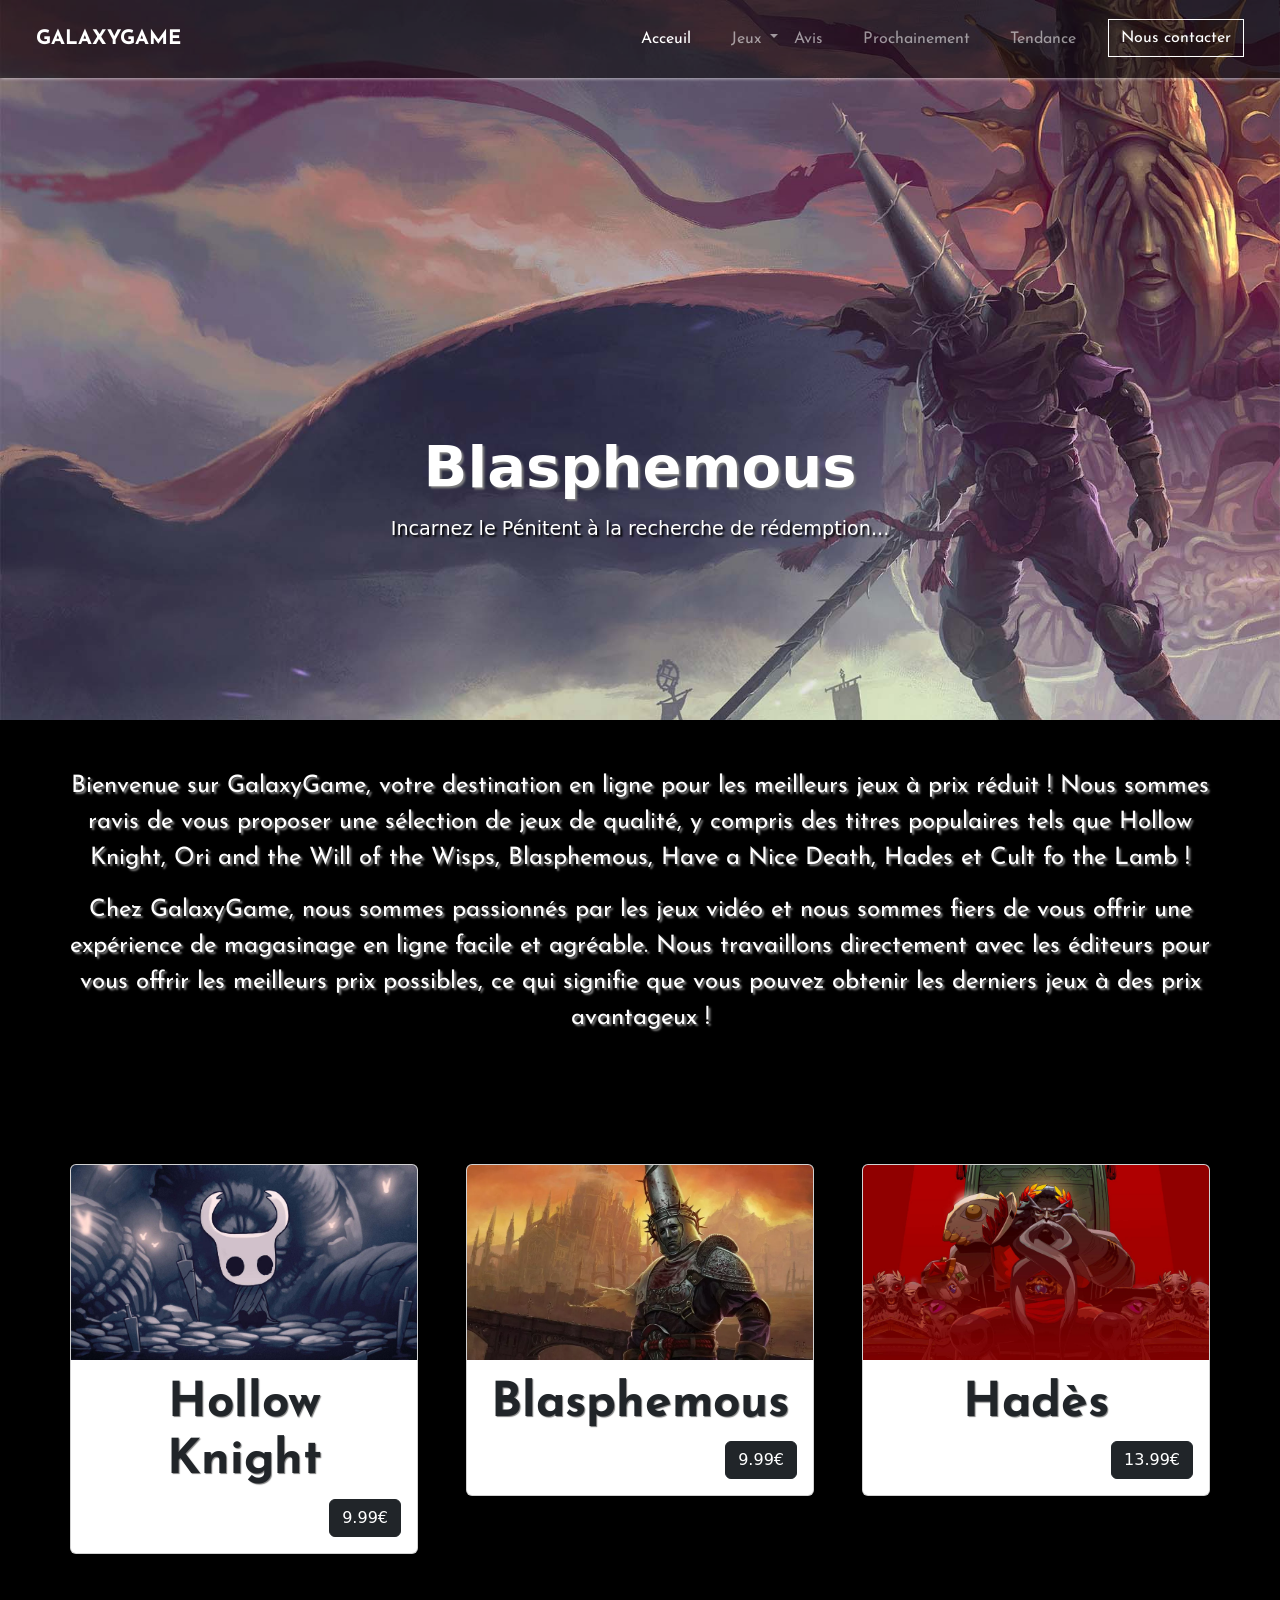
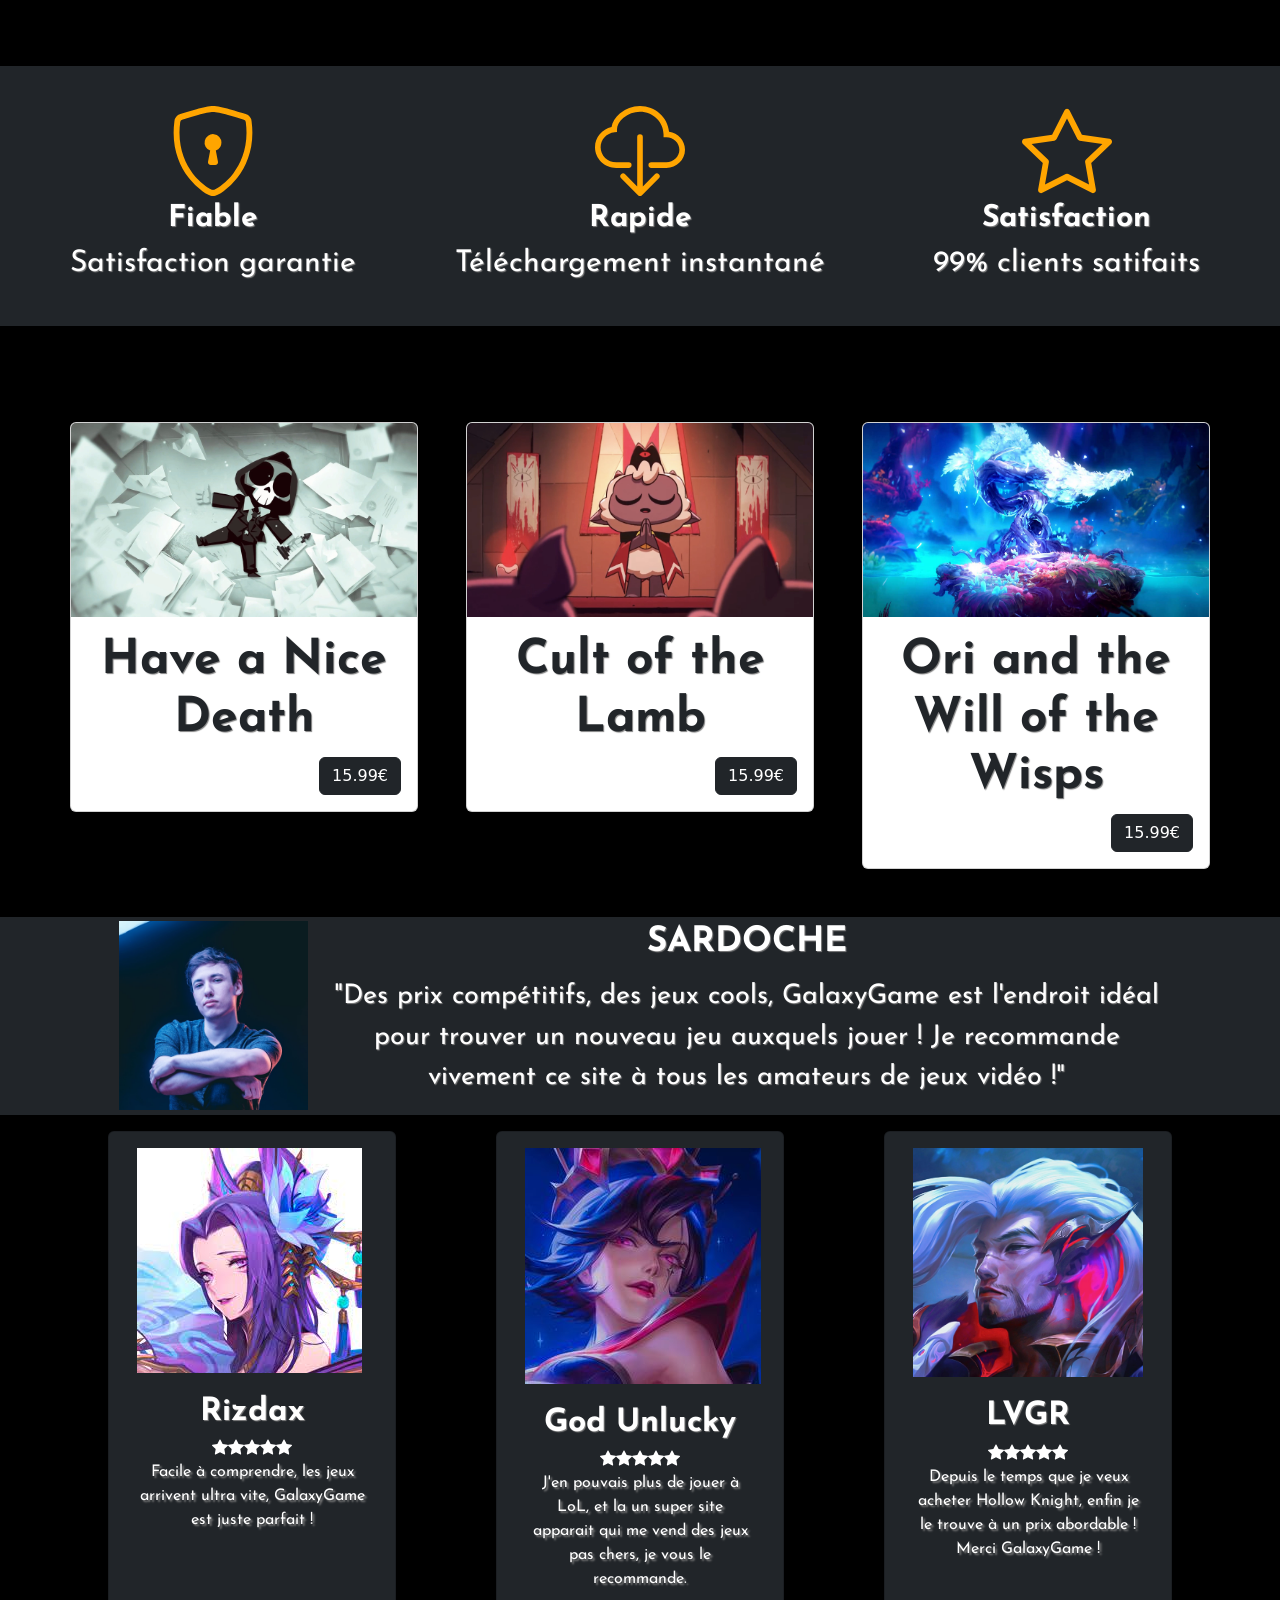
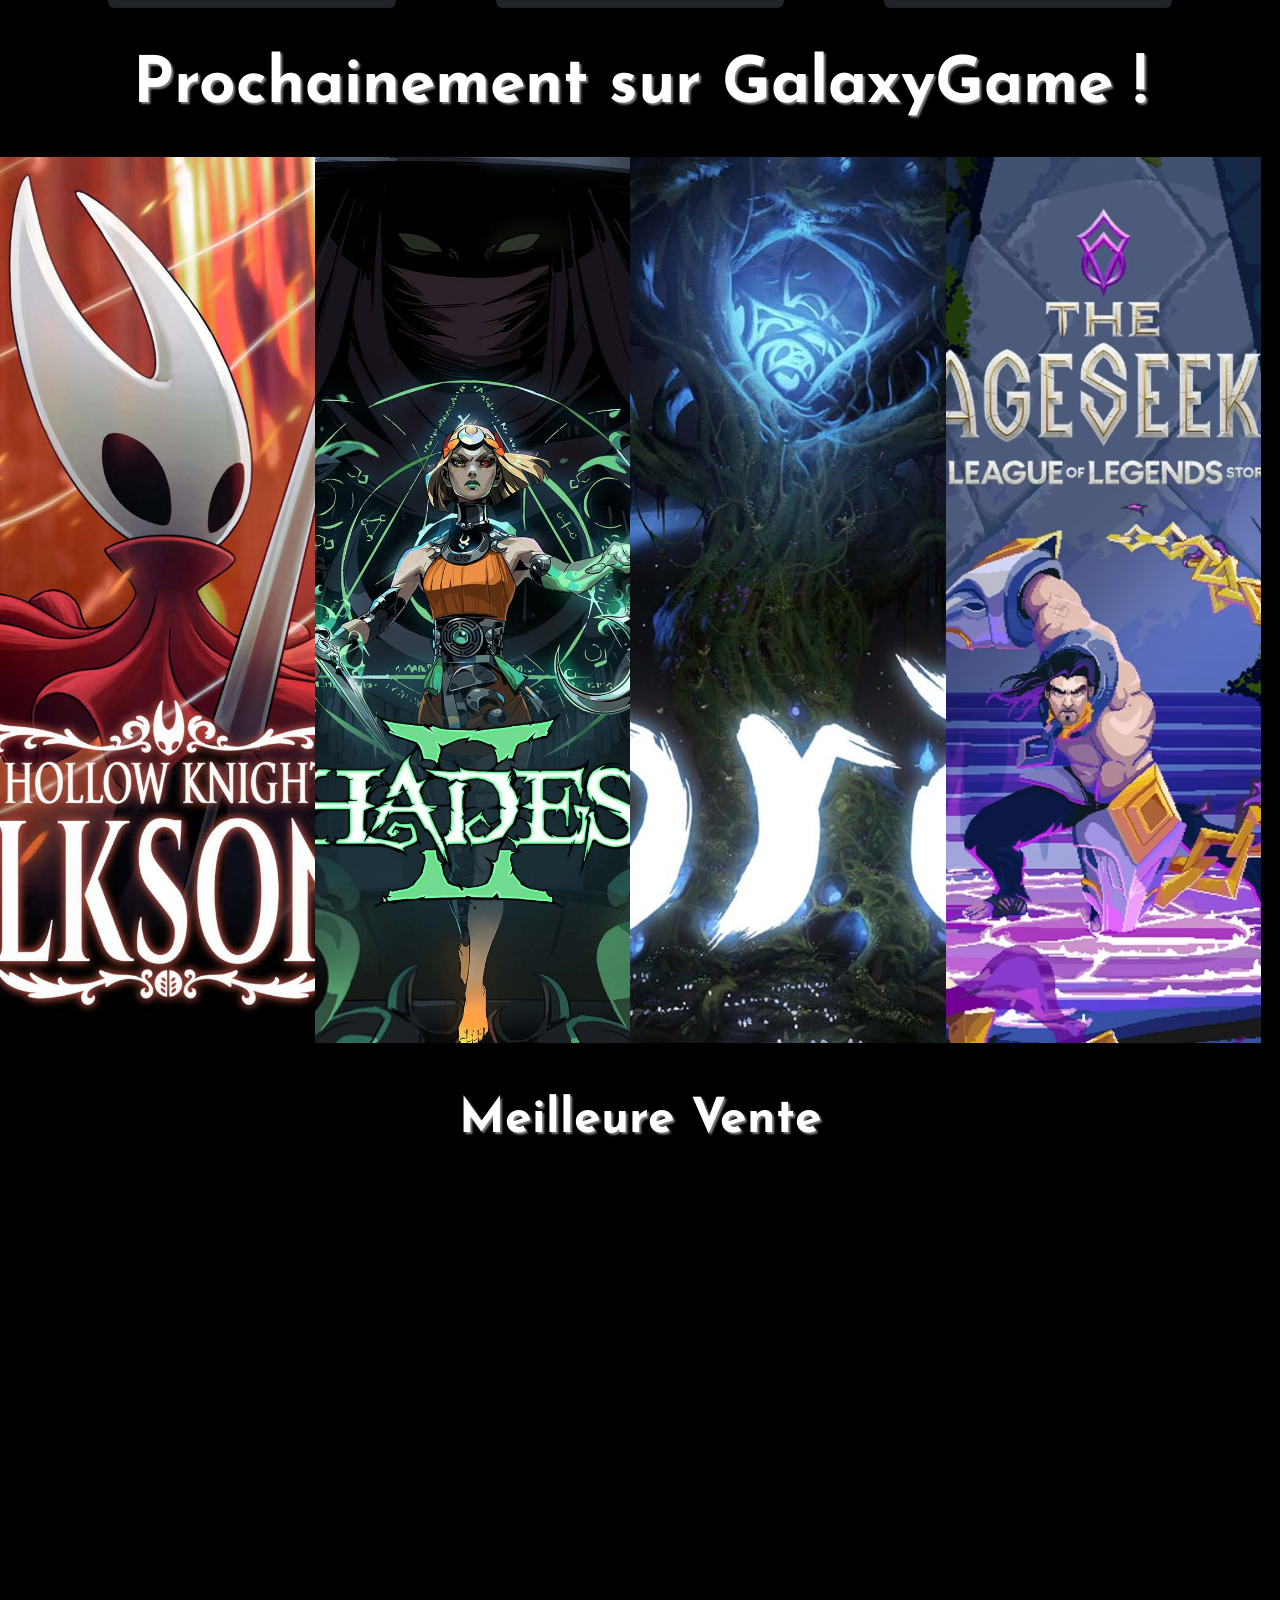
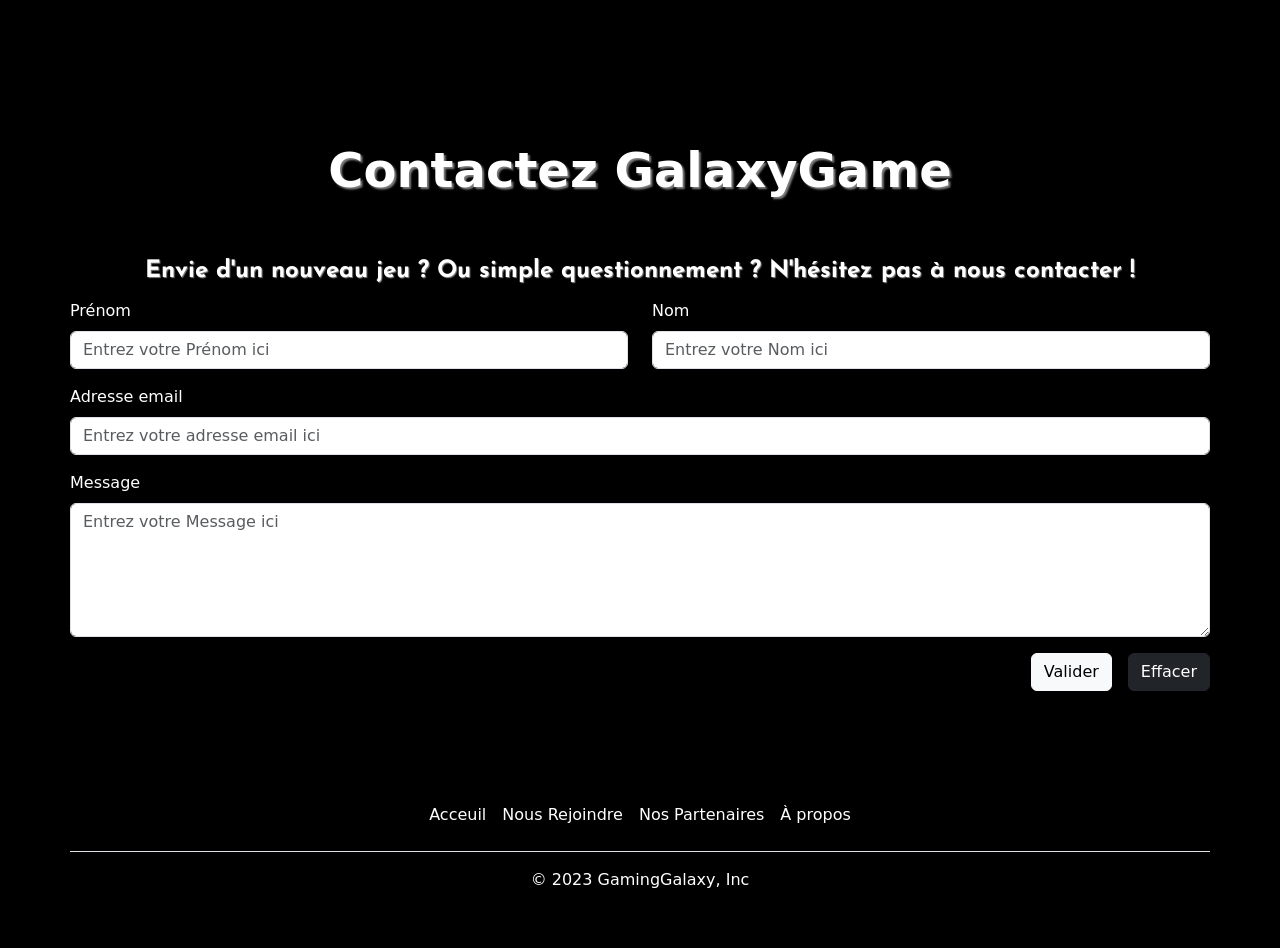
<file: index.html>
<!DOCTYPE html>
<html lang="fr">

<head>
  <meta charset="UTF-8">
  <meta http-equiv="X-UA-Compatible" content="IE=edge">
  <meta name="viewport" content="width=device-width, initial-scale=1.0">
  <title>GalaxyGame</title>
  <style>
    @import url('https://fonts.googleapis.com/css2?family=Josefin+Sans&display=swap');
  </style>
  <link href="https://cdn.jsdelivr.net/npm/bootstrap@5.3.0-alpha2/dist/css/bootstrap.min.css" rel="stylesheet"
    integrity="sha384-aFq/bzH65dt+w6FI2ooMVUpc+21e0SRygnTpmBvdBgSdnuTN7QbdgL+OapgHtvPp" crossorigin="anonymous">
  <link rel="stylesheet" href="css/style.css">
  <link rel="shortcut icon" href="img/other/logo.JPG">
</head>

<body>
  <header>
    <nav class="gg-navbar navbar navbar-expand-lg fixed-top navbar-dark w-100">
      <div class="container-fluid">
        <a class="navbar-brand text-uppercase fw-bolder mx-4 py-3" href="index.html">GalaxyGame</a>
        <button class="navbar-toggler" type="button" data-bs-toggle="collapse" data-bs-target="#navbarSupportedContent"
          aria-controls="navbarSupportedContent" aria-expanded="false" aria-label="Toggle navigation">
          <span class="navbar-toggler-icon"></span>
        </button>
        <div class="collapse navbar-collapse" id="navbarSupportedContent">
          <ul class="navbar-nav ms-auto mb-2 mb-lg-0">
            <li class="nav-item pe-4">
              <a class="nav-link active" aria-current="page" href="#">Acceuil</a>
            </li>
            <li class="nav-item dropdown">
              <a class="nav-link dropdown-toggle" href="#" role="button" data-bs-toggle="dropdown"
                aria-expanded="false">
                Jeux
              </a>
              <ul class="dropdown-menu">
                <li><a class="dropdown-item" href="hollowknight.html">Hollow Knight</a></li>
                <li><a class="dropdown-item" href="blasphemous.html">Blasphemous</a></li>
                <li><a class="dropdown-item" href="ori.html">Ori and the Will of the Wisps</a></li>
                <li><a class="dropdown-item" href="hades.html">Hadès</a></li>
                <li><a class="dropdown-item" href="cult.html">Cult of the Lamb</a></li>
                <li><a class="dropdown-item" href="hand.html">Have a Nice Death</a></li>
                <li>
              </ul>
            </li>
            <li class="nav-item pe-4">
              <a class="nav-link" href="#view">Avis</a>
            </li>
            <li class="nav-item pe-4">
              <a class="nav-link" href="#futur">Prochainement</a>
            </li>
            <li class="nav-item pe-4">
              <a class="nav-link" href="#tendency">Tendance</a>
            </li>
            <li class="nav-item pe-4">
              <a class="btn btn-order rounded-0" href="#contact">Nous contacter</a>
            </li>
          </ul>
        </div>
      </div>
    </nav>
  </header>

  <div id="carouselExampleSlidesOnly" class="carousel slide" data-bs-ride="carousel">
    <div class="carousel-inner">
      <div class="carousel-item active">
        <img src="img/blasphemous/blasphemous.jpg" class="d-block w-100"
          alt="Image du site GalaxyGame présentant le Pénitent de Blasphemous en premier plan sur la droite. En second plan, se trouve une statue géante qui a les mains sur les yeux.">
        <div class="carousel-caption d-none d-md-block">
          <div class="carouselText">
            <h2>Blasphemous</h2>
            <p>Incarnez le Pénitent à la recherche de rédemption...</p>
          </div>
        </div>
      </div>
      <div class="carousel-item">
        <img src="img/hand/haveanicedeath.jpg" class="d-block w-100"
          alt="Image du site GalaxyGame présentant le jeu vidéo Have a Nice Death, on y retrouve tous les personnages du jeu, la mort se trouve au milieu de l'écran, et elle tient un café pour rester éveillée, il faut dire que ces employés son sacrément ennuyant.">
        <div class="carousel-caption d-none d-md-block">
          <div class="carouselText">
            <h2>Have a nice death</h2>
            <p>Vos employés font n'importe quoi ! Allez les corriger.</p>
          </div>
        </div>
      </div>

      <div class="carousel-item">
        <img src="img/hollow/hollowknight.webp" class="d-block w-100"
          alt="Image du site GalaxyGame présentant le jeu vidéo Hollow Knight, la gauche de l'image est remplie de ténèbres, tandis qu'a la droite, le Chevalier, ce tien debout, seul et l'épée à la main face à ces derniers.">
        <div class="carousel-caption d-none d-md-block">
          <div class="carouselText">
            <h2>Hollow Knight</h2>
            <p>Un monde dévasté, un chevalier, découvrez donc ce monde magique !</p>
          </div>
        </div>
      </div>
      <div class="carousel-item">
        <img src="img/hades/hadescarrousel.jpg" class="d-block w-100"
          alt="Image du site GalaxyGame présentant le jeu vidéo Hadès, on y retrouve Zagreus en premier plan, son épée à la main, en train de piétiner une des têtes de l'hydre. En arrière-plan, on retrouve les autres têtes de l'hydre qui sont prêtes à l'attaquer à tout moment.">
        <div class="carousel-caption d-none d-md-block">
          <div class="carouselText">
            <h2>Hadès</h2>
            <p>Faite votre possible pour vous échapper des mains de votre père !</p>
          </div>
        </div>
      </div>
      <div class="carousel-item">
        <img src="img/ori/ori.jpg" class="d-block w-100"
          alt="Image du site GalaxyGame présentant le jeu vidéo Ori and the Will of the Wisps, on peut y voir Ori et le hibou au centre regardant tous deux dans des directions différentes. On retrouve en arrière-plan l'arbre du jeu vidéo. L'environnement est sombre et on dirait que du feu est en train de prendre en dessous d'eux.">
        <div class="carousel-caption d-none d-md-block">
          <div class="carouselText">
            <h2>Ori</h2>
            <p>Retrouvez Ori pour une nouvelle aventure mystérieuse !</p>
          </div>
        </div>
      </div>
      <div class="carousel-item">
        <img src="img/cult/culltofthelamb.jpg" class="d-block w-100"
          alt="Image du site GalaxyGame sur laquelle nous pouvons voir le personnage principal avec des yeux rouges, accompagnés par 4 de ces servants, un corbeau, un chat, un cochon, et un chien. Le cochon n'a pas l'air très serein.">
        <div class="carousel-caption d-none d-md-block">
          <div class="carouselText">
            <h2>Cult of the Lamb</h2>
            <p>Un mouton, des rituels, que demander de plus ?!</p>
          </div>
        </div>
      </div>
    </div>
  </div>


  <div class="container py-5">

    <p class="introduction">Bienvenue sur GalaxyGame, votre destination en ligne pour les meilleurs jeux à prix réduit !
      Nous sommes ravis de vous proposer une sélection de jeux de qualité, y compris des titres populaires tels que
      Hollow Knight, Ori and the Will of the Wisps, Blasphemous, Have a Nice Death, Hades et Cult fo the Lamb !</p>
    <p class="introduction">Chez GalaxyGame, nous sommes passionnés par les jeux vidéo et nous sommes fiers de vous
      offrir une expérience de magasinage en ligne facile et agréable. Nous travaillons directement avec les éditeurs
      pour vous offrir les meilleurs prix possibles, ce qui signifie que vous pouvez obtenir les derniers jeux à des
      prix avantageux !</p>
  </div>

  <div class="container py-5">

    <div class="row row-cols-1 row-cols-md-3 g-5 py-3">
      <div class="col">
        <div class="card card-hover" id="game">
          <a href="https://www.hollowknight.com/" target="_blank" style="position: relative;">
            <img src="img/hollow/hollowknight.jpg" class="card-img-top"
              alt="Image présentant le Chevalier d'Hollow Knight, un jeu présent sur le site GalaxyGame, il est assis et semble être assez tranquille. Son arme est posé à côté de lui, on suppose donc qu'il se trouve dans un endroit assez tranquille.">
            <div class="linkSite position-absolute top-50 start-50 translate-middle text-white fw-bold"
              style="z-index: 1;">Site officiel</div>
          </a>
          <div class="card-body">
            <h3 class="card-title">Hollow Knight</h3>
            <a href="hollowknight.html" class="btn btn-dark float-end">9.99€</a>
          </div>
        </div>
      </div>
      <div class="col">
        <div class="card card-hover">
          <a href="https://thegamekitchen.com/blasphemous/" target="_blank" style="position: relative;">
            <img src="img/blasphemous/blasphemous2.webp" class="card-img-top"
              alt="Image présentant le personnage principal du jeu Blasphemous : le Pénitent. Il a un air grave et son torse est couleur sang, sûrement le sang de ces ennemis qu'il a abattu durant ça quête.">
            <div class="linkSite position-absolute top-50 start-50 translate-middle text-white fw-bold"
              style="z-index: 1;">Site officiel</div>
          </a>
          <div class="card-body">
            <h3 class="card-title">Blasphemous</h3>
            <a href="blasphemous.html" class="btn btn-dark float-end">9.99€</a>
          </div>
        </div>
      </div>
      <div class="col">
        <div class="card">
          <a href="https://www.supergiantgames.com/games/hades/" target="_blank" style="position: relative;">
            <img src="img/hades/hades.jpg" class="card-img-top"
              alt="Image présentant le personnage Hadès du jeu Hadès, un jeu présent sur le site GalaxyGame, il est assis sur son trône et semble quelque peu ennuyé.">
            <div class="linkSite position-absolute top-50 start-50 translate-middle text-white fw-bold"
              style="z-index: 1;">Site officiel</div>
          </a>
          <div class="card-body">
            <h3 class="card-title">Hadès</h3>
            <a href="hades.html" class="btn btn-dark float-end">13.99€</a>
          </div>
        </div>
      </div>
    </div>
  </div>

  <div class="container-fluid py-5">
    <div class=" row trust-panel bg-dark">
      <div class="feature fast col-md-4">
        <div class="text">
          <svg xmlns="http://www.w3.org/2000/svg" fill="orange" class="icon" width="10vh" viewBox="0 0 16 16">
            <path
              d="M5.338 1.59a61.44 61.44 0 0 0-2.837.856.481.481 0 0 0-.328.39c-.554 4.157.726 7.19 2.253 9.188a10.725 10.725 0 0 0 2.287 2.233c.346.244.652.42.893.533.12.057.218.095.293.118a.55.55 0 0 0 .101.025.615.615 0 0 0 .1-.025c.076-.023.174-.061.294-.118.24-.113.547-.29.893-.533a10.726 10.726 0 0 0 2.287-2.233c1.527-1.997 2.807-5.031 2.253-9.188a.48.48 0 0 0-.328-.39c-.651-.213-1.75-.56-2.837-.855C9.552 1.29 8.531 1.067 8 1.067c-.53 0-1.552.223-2.662.524zM5.072.56C6.157.265 7.31 0 8 0s1.843.265 2.928.56c1.11.3 2.229.655 2.887.87a1.54 1.54 0 0 1 1.044 1.262c.596 4.477-.787 7.795-2.465 9.99a11.775 11.775 0 0 1-2.517 2.453 7.159 7.159 0 0 1-1.048.625c-.28.132-.581.24-.829.24s-.548-.108-.829-.24a7.158 7.158 0 0 1-1.048-.625 11.777 11.777 0 0 1-2.517-2.453C1.928 10.487.545 7.169 1.141 2.692A1.54 1.54 0 0 1 2.185 1.43 62.456 62.456 0 0 1 5.072.56z" />
            <path
              d="M9.5 6.5a1.5 1.5 0 0 1-1 1.415l.385 1.99a.5.5 0 0 1-.491.595h-.788a.5.5 0 0 1-.49-.595l.384-1.99a1.5 1.5 0 1 1 2-1.415z" />
          </svg>
          <div class="maintext">Fiable</div>
          <div class="subtext">Satisfaction garantie</div>
        </div>
      </div>
      <div class="feature safe col-md-4">
        <div class="text">
          <svg xmlns="http://www.w3.org/2000/svg" fill="orange" class="icon" width="10vh" viewBox="0 0 16 16">
            <path
              d="M4.406 1.342A5.53 5.53 0 0 1 8 0c2.69 0 4.923 2 5.166 4.579C14.758 4.804 16 6.137 16 7.773 16 9.569 14.502 11 12.687 11H10a.5.5 0 0 1 0-1h2.688C13.979 10 15 8.988 15 7.773c0-1.216-1.02-2.228-2.313-2.228h-.5v-.5C12.188 2.825 10.328 1 8 1a4.53 4.53 0 0 0-2.941 1.1c-.757.652-1.153 1.438-1.153 2.055v.448l-.445.049C2.064 4.805 1 5.952 1 7.318 1 8.785 2.23 10 3.781 10H6a.5.5 0 0 1 0 1H3.781C1.708 11 0 9.366 0 7.318c0-1.763 1.266-3.223 2.942-3.593.143-.863.698-1.723 1.464-2.383z" />
            <path
              d="M7.646 15.854a.5.5 0 0 0 .708 0l3-3a.5.5 0 0 0-.708-.708L8.5 14.293V5.5a.5.5 0 0 0-1 0v8.793l-2.146-2.147a.5.5 0 0 0-.708.708l3 3z" />
          </svg>
          <div class="maintext">Rapide</div>
          <div class="subtext">Téléchargement instantané</div>
        </div>
      </div>
      <div class="feature trustpilot col-md-4">
        <div class="text">
          <svg xmlns="http://www.w3.org/2000/svg" fill="orange" class="icon" width="10vh" viewBox="0 0 16 16">
            <path
              d="M2.866 14.85c-.078.444.36.791.746.593l4.39-2.256 4.389 2.256c.386.198.824-.149.746-.592l-.83-4.73 3.522-3.356c.33-.314.16-.888-.282-.95l-4.898-.696L8.465.792a.513.513 0 0 0-.927 0L5.354 5.12l-4.898.696c-.441.062-.612.636-.283.95l3.523 3.356-.83 4.73zm4.905-2.767-3.686 1.894.694-3.957a.565.565 0 0 0-.163-.505L1.71 6.745l4.052-.576a.525.525 0 0 0 .393-.288L8 2.223l1.847 3.658a.525.525 0 0 0 .393.288l4.052.575-2.906 2.77a.565.565 0 0 0-.163.506l.694 3.957-3.686-1.894a.503.503 0 0 0-.461 0z" />
          </svg>
          <div class="maintext">Satisfaction</div>
          <div class="subtext">99% clients satifaits</div>
        </div>
      </div>
    </div>
  </div>


  <div class="container py-5">

    <div class="row row-cols-1 row-cols-md-3 g-5">
      <div class="col">
        <div class="card">
          <a href="https://www.haveanicedeath.com/" target="_blank" style="position: relative;">
            <img src="img/hand/haveanicedath.jpg" class="card-img-top"
              alt="Image présentant le personnage principal de Have a Nice Death, un jeu présent sur le site GalaxyGame, le personnage de la mort, elle est allongée sur le dos et regarde au-dessus d'elle-même, elle semble désespérée. Le sol autour d'elle est recouvert de papier.">
            <div class="linkSite position-absolute top-50 start-50 translate-middle text-white fw-bold"
              style="z-index: 1;">Site officiel</div>

          </a>
          <div class="card-body">
            <h3 class="card-title">Have a Nice Death</h3>
            <a href="hand.html" class="btn btn-dark float-end">15.99€</a>
          </div>
        </div>
      </div>
      <div class="col">
        <div class="card">
          <a href="https://www.cultofthelamb.com/" target="_blank" style="position: relative;">
            <img src="img/cult/cultecard.jpg" class="card-img-top"
              alt="Image du jeu Cult of the Lamb, un jeu présent sur le site GalaxyGame. On peut y apercevoir le personnage principal du jeu en train de prier dans ce qui s'apparente à être une église.">
            <div class="linkSite position-absolute top-50 start-50 translate-middle text-white fw-bold"
              style="z-index: 1;">Site officiel</div>

          </a>
          <div class="card-body">
            <h3 class="card-title">Cult of the Lamb</h3>
            <a href="cult.html" class="btn btn-dark float-end">15.99€</a>
          </div>
        </div>
      </div>
      <div class="col">
        <div class="card card-hover">
          <a href="https://www.orithegame.com/" style="position: relative;">
            <img src="img/ori/ori4.jpeg.jpg" class="card-img-top"
              alt="Image présentant l'arbre de Ori dans le jeu Ori and the Will of the Wisps, un jeu présent sur le site GalaxyGame. L'environnement est calme, un lac entoure la petite parcelle de terre sur laquelle se trouve l'arbre.">
            <div class="linkSite position-absolute top-50 start-50 translate-middle text-white fw-bold">Site officiel
            </div>

          </a>
          <div class="card-body">
            <h3 class="card-title">Ori and the Will of the Wisps</h3>
            <a href="ori.html" class="btn btn-dark float-end">15.99€</a>
          </div>
        </div>
      </div>
    </div>
  </div>

  <div class="container-fluid bg-dark" id="view">
    <div class="row justify-content-center align-items-center">
      <div class="col-12 col-md-2">
        <img src="img/other/sard.jpeg"
          alt="Image du site GalaxyGame, on y aperçoit le streamer Sardoche, les bras croisés. Il a l'air d'être prêt à en découdre avec ces adversaires, son regard est sérieux."
          class="img-fluid">
      </div>
      <div class="col-12 col-md-8 text-align-center">
        <h2 class="sardocheTitle">Sardoche</h2>
        <p class="sardocheText">"Des prix compétitifs, des jeux cools, GalaxyGame est l'endroit idéal pour trouver un
          nouveau jeu auxquels jouer ! Je recommande vivement ce site à tous les amateurs de jeux vidéo !"</p>
      </div>
    </div>
  </div>


  <div class="mesCarte">
    <div class="container py-3">
      <div class="row justify-content-around">

        <div class="card text-white bg-dark col-3" style="width: 18rem;">
          <div class="card-body">
            <img src="img/other/pp2.jpeg"
              alt="Image de profil de l'un des utilisateurs du site GalaxyGame, elle repérenste l'un des personnages de League of Legends, on dirait Cassiopéa  dans son skin fleure spirituelle.">
            <h4 class="card-title">Rizdax</h4>
            <div class="stars">
              <svg xmlns="http://www.w3.org/2000/svg" width="16" height="16" fill="currentColor" class="bi bi-star-fill"
                viewBox="0 0 16 16">
                <path
                  d="M3.612 15.443c-.386.198-.824-.149-.746-.592l.83-4.73L.173 6.765c-.329-.314-.158-.888.283-.95l4.898-.696L7.538.792c.197-.39.73-.39.927 0l2.184 4.327 4.898.696c.441.062.612.636.282.95l-3.522 3.356.83 4.73c.078.443-.36.79-.746.592L8 13.187l-4.389 2.256z" />
              </svg>
              <svg xmlns="http://www.w3.org/2000/svg" width="16" height="16" fill="currentColor" class="bi bi-star-fill"
                viewBox="0 0 16 16">
                <path
                  d="M3.612 15.443c-.386.198-.824-.149-.746-.592l.83-4.73L.173 6.765c-.329-.314-.158-.888.283-.95l4.898-.696L7.538.792c.197-.39.73-.39.927 0l2.184 4.327 4.898.696c.441.062.612.636.282.95l-3.522 3.356.83 4.73c.078.443-.36.79-.746.592L8 13.187l-4.389 2.256z" />
              </svg>
              <svg xmlns="http://www.w3.org/2000/svg" width="16" height="16" fill="currentColor" class="bi bi-star-fill"
                viewBox="0 0 16 16">
                <path
                  d="M3.612 15.443c-.386.198-.824-.149-.746-.592l.83-4.73L.173 6.765c-.329-.314-.158-.888.283-.95l4.898-.696L7.538.792c.197-.39.73-.39.927 0l2.184 4.327 4.898.696c.441.062.612.636.282.95l-3.522 3.356.83 4.73c.078.443-.36.79-.746.592L8 13.187l-4.389 2.256z" />
              </svg>
              <svg xmlns="http://www.w3.org/2000/svg" width="16" height="16" fill="currentColor" class="bi bi-star-fill"
                viewBox="0 0 16 16">
                <path
                  d="M3.612 15.443c-.386.198-.824-.149-.746-.592l.83-4.73L.173 6.765c-.329-.314-.158-.888.283-.95l4.898-.696L7.538.792c.197-.39.73-.39.927 0l2.184 4.327 4.898.696c.441.062.612.636.282.95l-3.522 3.356.83 4.73c.078.443-.36.79-.746.592L8 13.187l-4.389 2.256z" />
              </svg>
              <svg xmlns="http://www.w3.org/2000/svg" width="16" height="16" fill="currentColor" class="bi bi-star-fill"
                viewBox="0 0 16 16">
                <path
                  d="M3.612 15.443c-.386.198-.824-.149-.746-.592l.83-4.73L.173 6.765c-.329-.314-.158-.888.283-.95l4.898-.696L7.538.792c.197-.39.73-.39.927 0l2.184 4.327 4.898.696c.441.062.612.636.282.95l-3.522 3.356.83 4.73c.078.443-.36.79-.746.592L8 13.187l-4.389 2.256z" />
              </svg>
            </div>
            <p class="card-text">Facile à comprendre, les jeux arrivent ultra vite, GalaxyGame est juste parfait !</p>
          </div>
        </div>

        <div class="card text-white bg-dark col-3" style="width: 18rem;">
          <div class="card-body">
            <img src="img/other/pp1.jpeg"
              alt="Image d'un utilisateur de GalaxyGame, la pp ressemble au personnage Elise de League of Legends.">
            <h4 class="card-title">God Unlucky</h4>
            <div class="stars">
              <svg xmlns="http://www.w3.org/2000/svg" width="16" height="16" fill="currentColor" class="bi bi-star-fill"
                viewBox="0 0 16 16">
                <path
                  d="M3.612 15.443c-.386.198-.824-.149-.746-.592l.83-4.73L.173 6.765c-.329-.314-.158-.888.283-.95l4.898-.696L7.538.792c.197-.39.73-.39.927 0l2.184 4.327 4.898.696c.441.062.612.636.282.95l-3.522 3.356.83 4.73c.078.443-.36.79-.746.592L8 13.187l-4.389 2.256z" />
              </svg>
              <svg xmlns="http://www.w3.org/2000/svg" width="16" height="16" fill="currentColor" class="bi bi-star-fill"
                viewBox="0 0 16 16">
                <path
                  d="M3.612 15.443c-.386.198-.824-.149-.746-.592l.83-4.73L.173 6.765c-.329-.314-.158-.888.283-.95l4.898-.696L7.538.792c.197-.39.73-.39.927 0l2.184 4.327 4.898.696c.441.062.612.636.282.95l-3.522 3.356.83 4.73c.078.443-.36.79-.746.592L8 13.187l-4.389 2.256z" />
              </svg>
              <svg xmlns="http://www.w3.org/2000/svg" width="16" height="16" fill="currentColor" class="bi bi-star-fill"
                viewBox="0 0 16 16">
                <path
                  d="M3.612 15.443c-.386.198-.824-.149-.746-.592l.83-4.73L.173 6.765c-.329-.314-.158-.888.283-.95l4.898-.696L7.538.792c.197-.39.73-.39.927 0l2.184 4.327 4.898.696c.441.062.612.636.282.95l-3.522 3.356.83 4.73c.078.443-.36.79-.746.592L8 13.187l-4.389 2.256z" />
              </svg>
              <svg xmlns="http://www.w3.org/2000/svg" width="16" height="16" fill="currentColor" class="bi bi-star-fill"
                viewBox="0 0 16 16">
                <path
                  d="M3.612 15.443c-.386.198-.824-.149-.746-.592l.83-4.73L.173 6.765c-.329-.314-.158-.888.283-.95l4.898-.696L7.538.792c.197-.39.73-.39.927 0l2.184 4.327 4.898.696c.441.062.612.636.282.95l-3.522 3.356.83 4.73c.078.443-.36.79-.746.592L8 13.187l-4.389 2.256z" />
              </svg>
              <svg xmlns="http://www.w3.org/2000/svg" width="16" height="16" fill="currentColor" class="bi bi-star-fill"
                viewBox="0 0 16 16">
                <path
                  d="M3.612 15.443c-.386.198-.824-.149-.746-.592l.83-4.73L.173 6.765c-.329-.314-.158-.888.283-.95l4.898-.696L7.538.792c.197-.39.73-.39.927 0l2.184 4.327 4.898.696c.441.062.612.636.282.95l-3.522 3.356.83 4.73c.078.443-.36.79-.746.592L8 13.187l-4.389 2.256z" />
              </svg>
            </div>
            <p class="card-text">J'en pouvais plus de jouer à LoL, et la un super site apparait qui me vend des jeux pas
              chers, je vous le recommande.</p>
          </div>
        </div>

        <div class="card text-white bg-dark col-3" style="width: 18rem;">
          <div class="card-body">
            <img class="yasuo" src="img/other/pp3.jpg"
              alt="Image de profil d'un des utilisateurs de GalaxyGame, elle représente le personnage Yasuo de League of Legends dans son skin de dragon spirituel.">
            <h4 class="card-title">LVGR</h4>
            <div class="stars">
              <svg xmlns="http://www.w3.org/2000/svg" width="16" height="16" fill="currentColor" class="bi bi-star-fill"
                viewBox="0 0 16 16">
                <path
                  d="M3.612 15.443c-.386.198-.824-.149-.746-.592l.83-4.73L.173 6.765c-.329-.314-.158-.888.283-.95l4.898-.696L7.538.792c.197-.39.73-.39.927 0l2.184 4.327 4.898.696c.441.062.612.636.282.95l-3.522 3.356.83 4.73c.078.443-.36.79-.746.592L8 13.187l-4.389 2.256z" />
              </svg>
              <svg xmlns="http://www.w3.org/2000/svg" width="16" height="16" fill="currentColor" class="bi bi-star-fill"
                viewBox="0 0 16 16">
                <path
                  d="M3.612 15.443c-.386.198-.824-.149-.746-.592l.83-4.73L.173 6.765c-.329-.314-.158-.888.283-.95l4.898-.696L7.538.792c.197-.39.73-.39.927 0l2.184 4.327 4.898.696c.441.062.612.636.282.95l-3.522 3.356.83 4.73c.078.443-.36.79-.746.592L8 13.187l-4.389 2.256z" />
              </svg>
              <svg xmlns="http://www.w3.org/2000/svg" width="16" height="16" fill="currentColor" class="bi bi-star-fill"
                viewBox="0 0 16 16">
                <path
                  d="M3.612 15.443c-.386.198-.824-.149-.746-.592l.83-4.73L.173 6.765c-.329-.314-.158-.888.283-.95l4.898-.696L7.538.792c.197-.39.73-.39.927 0l2.184 4.327 4.898.696c.441.062.612.636.282.95l-3.522 3.356.83 4.73c.078.443-.36.79-.746.592L8 13.187l-4.389 2.256z" />
              </svg>
              <svg xmlns="http://www.w3.org/2000/svg" width="16" height="16" fill="currentColor" class="bi bi-star-fill"
                viewBox="0 0 16 16">
                <path
                  d="M3.612 15.443c-.386.198-.824-.149-.746-.592l.83-4.73L.173 6.765c-.329-.314-.158-.888.283-.95l4.898-.696L7.538.792c.197-.39.73-.39.927 0l2.184 4.327 4.898.696c.441.062.612.636.282.95l-3.522 3.356.83 4.73c.078.443-.36.79-.746.592L8 13.187l-4.389 2.256z" />
              </svg>
              <svg xmlns="http://www.w3.org/2000/svg" width="16" height="16" fill="currentColor" class="bi bi-star-fill"
                viewBox="0 0 16 16">
                <path
                  d="M3.612 15.443c-.386.198-.824-.149-.746-.592l.83-4.73L.173 6.765c-.329-.314-.158-.888.283-.95l4.898-.696L7.538.792c.197-.39.73-.39.927 0l2.184 4.327 4.898.696c.441.062.612.636.282.95l-3.522 3.356.83 4.73c.078.443-.36.79-.746.592L8 13.187l-4.389 2.256z" />
              </svg>
            </div>
            <p class="card-text">Depuis le temps que je veux acheter Hollow Knight, enfin je le trouve à un prix
              abordable ! Merci GalaxyGame !</p>
          </div>

        </div>
      </div>
    </div>
  </div>

  <h2 class="tendance py-4" id="futur">Prochainement sur GalaxyGame !</h2>

  <div class="panels">
    <div class="panel hollow2">

    </div>
    <div class="panel hades2">

    </div>
    <div class="panel ori3">

    </div>
    <div class="panel mage">

    </div>
  </div>

  <h2 class="bestsell py-4" id="tendency">Meilleure Vente</h2>

  <div class="videohand">
    <div class="embed-responsive embed-responsive-16by9">
      <iframe class="embed-responsive-item" src="https://www.youtube.com/embed/N9Vs79VcYx0?mute=1"
        title="YouTube video player"
        allow="accelerometer; clipboard-write; encrypted-media; gyroscope; picture-in-picture; web-share"
        allowfullscreen></iframe>
    </div>
  </div>

  <div class="container py-5" id="contact">
    <h2 class="mb-5">Contactez GalaxyGame</h2>
    <h5 class="textContact">Envie d'un nouveau jeu ? Ou simple questionnement ? N'hésitez pas à nous contacter !</h5>
    <form id="contact-form">
      <div class="row mb-3">
        <div class="col-md-6">
          <label for="prenom" class="form-label">Prénom</label>
          <input type="text" class="form-control" id="prenom" name="prenom" placeholder="Entrez votre Prénom ici"
            required>
        </div>
        <div class="col-md-6">
          <label for="nom" class="form-label">Nom</label>
          <input type="text" class="form-control" id="nom" name="nom" placeholder="Entrez votre Nom ici" required>
        </div>
      </div>
      <div class="mb-3">
        <label for="email" class="form-label">Adresse email</label>
        <input type="email" class="form-control" id="email" name="email" placeholder="Entrez votre adresse email ici"
          required>
      </div>
      <div class="mb-3">
        <label for="message" class="form-label">Message</label>
        <textarea class="form-control" id="message" name="message" rows="5" placeholder="Entrez votre Message ici"
          required></textarea>
      </div>
      <div class="d-grid gap-2 d-md-flex justify-content-md-end mb-3">
        <button type="submit" class="btn btn-light me-md-2">Valider</button>
        <button type="reset" class="btn btn-dark">Effacer</button>
      </div>
    </form>
  </div>

  <div class="container">
    <footer class="py-3 my-4">
      <ul class="nav justify-content-center border-bottom pb-3 mb-3 light">
        <li class="nav-item"><a href="" class="nav-link px-2 text-white">Acceuil</a></li>
        <li class="nav-item"><a href="" class="nav-link px-2 text-white">Nous Rejoindre</a></li>
        <li class="nav-item"><a href="" class="nav-link px-2 text-white">Nos Partenaires</a></li>
        <li class="nav-item"><a href="" class="nav-link px-2 text-white">À propos</a></li>
      </ul>
      <p class="text-center text-white">© 2023 GamingGalaxy, Inc</p>
    </footer>
  </div>

  <script src="https://cdn.jsdelivr.net/npm/bootstrap@5.3.0-alpha2/dist/js/bootstrap.bundle.min.js"
    integrity="sha384-qKXV1j0HvMUeCBQ+QVp7JcfGl760yU08IQ+GpUo5hlbpg51QRiuqHAJz8+BrxE/N"
    crossorigin="anonymous"></script>
</body>

</html>
</file>
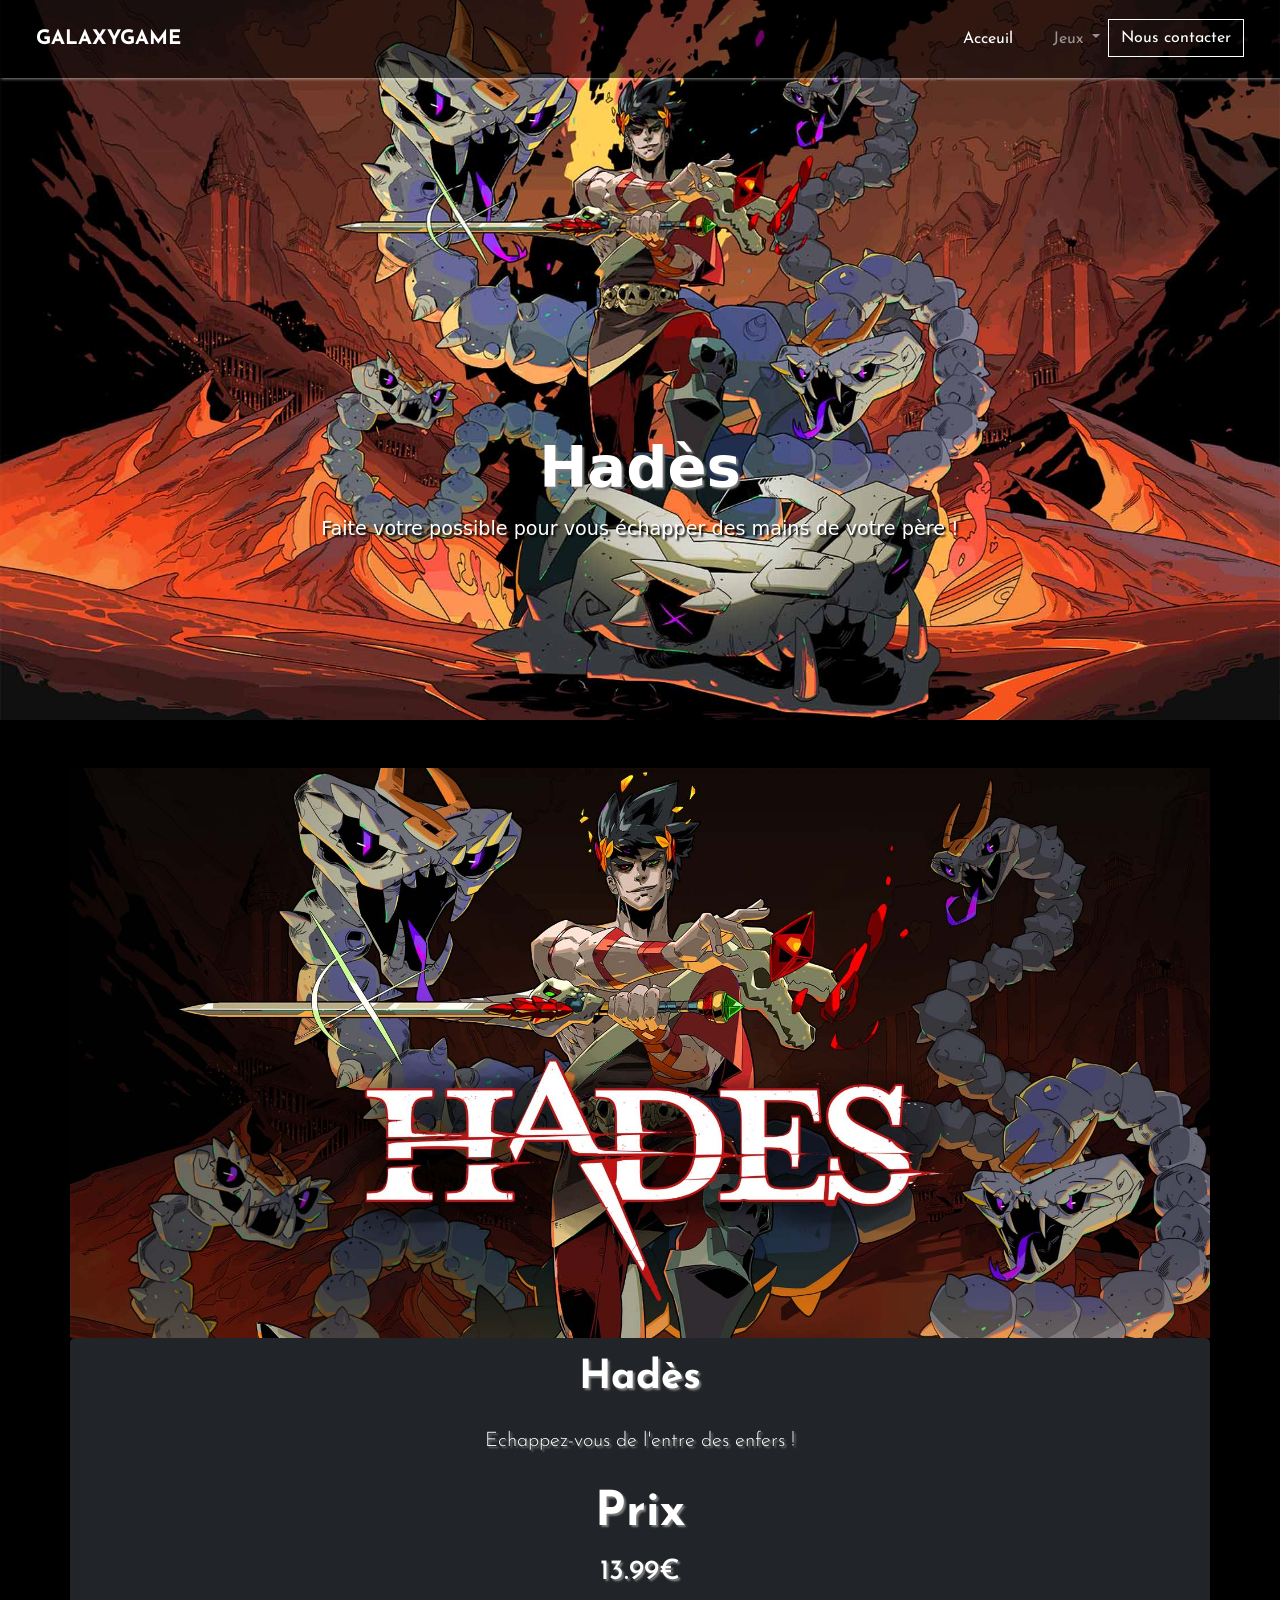
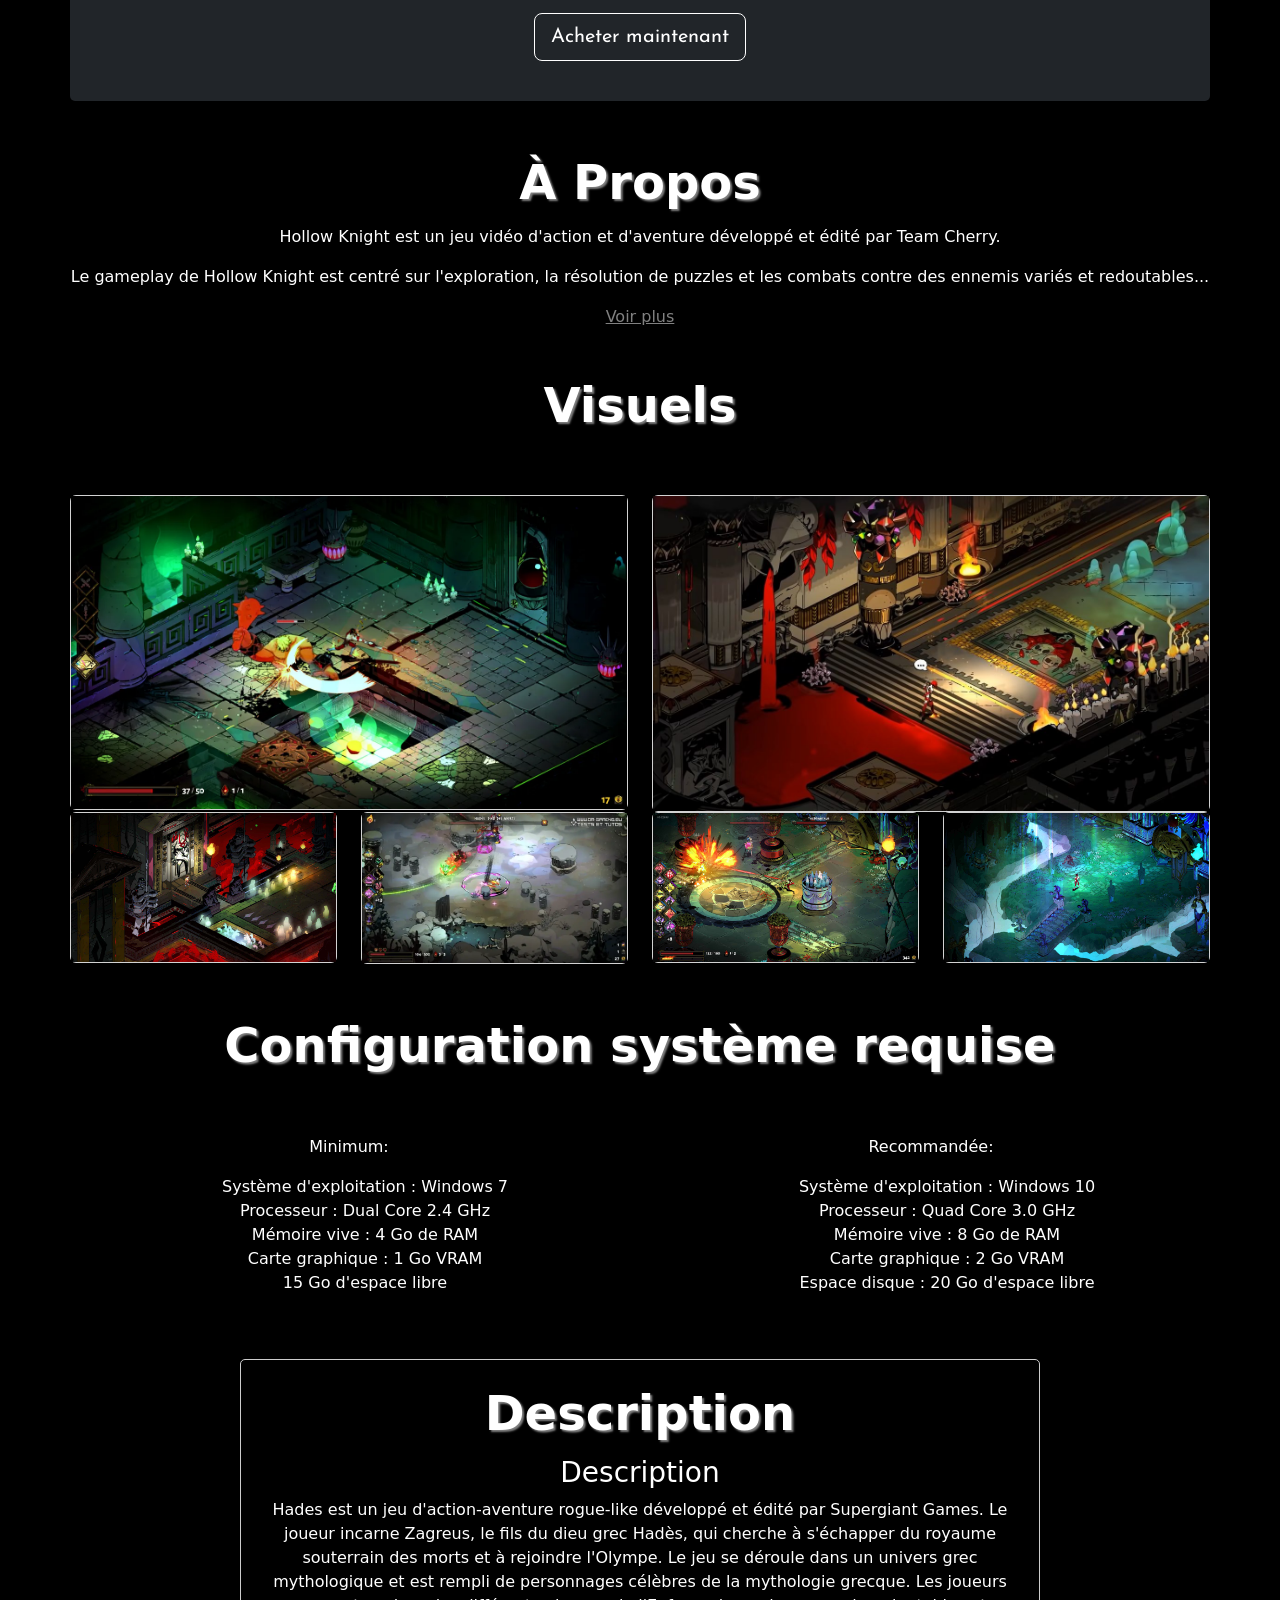
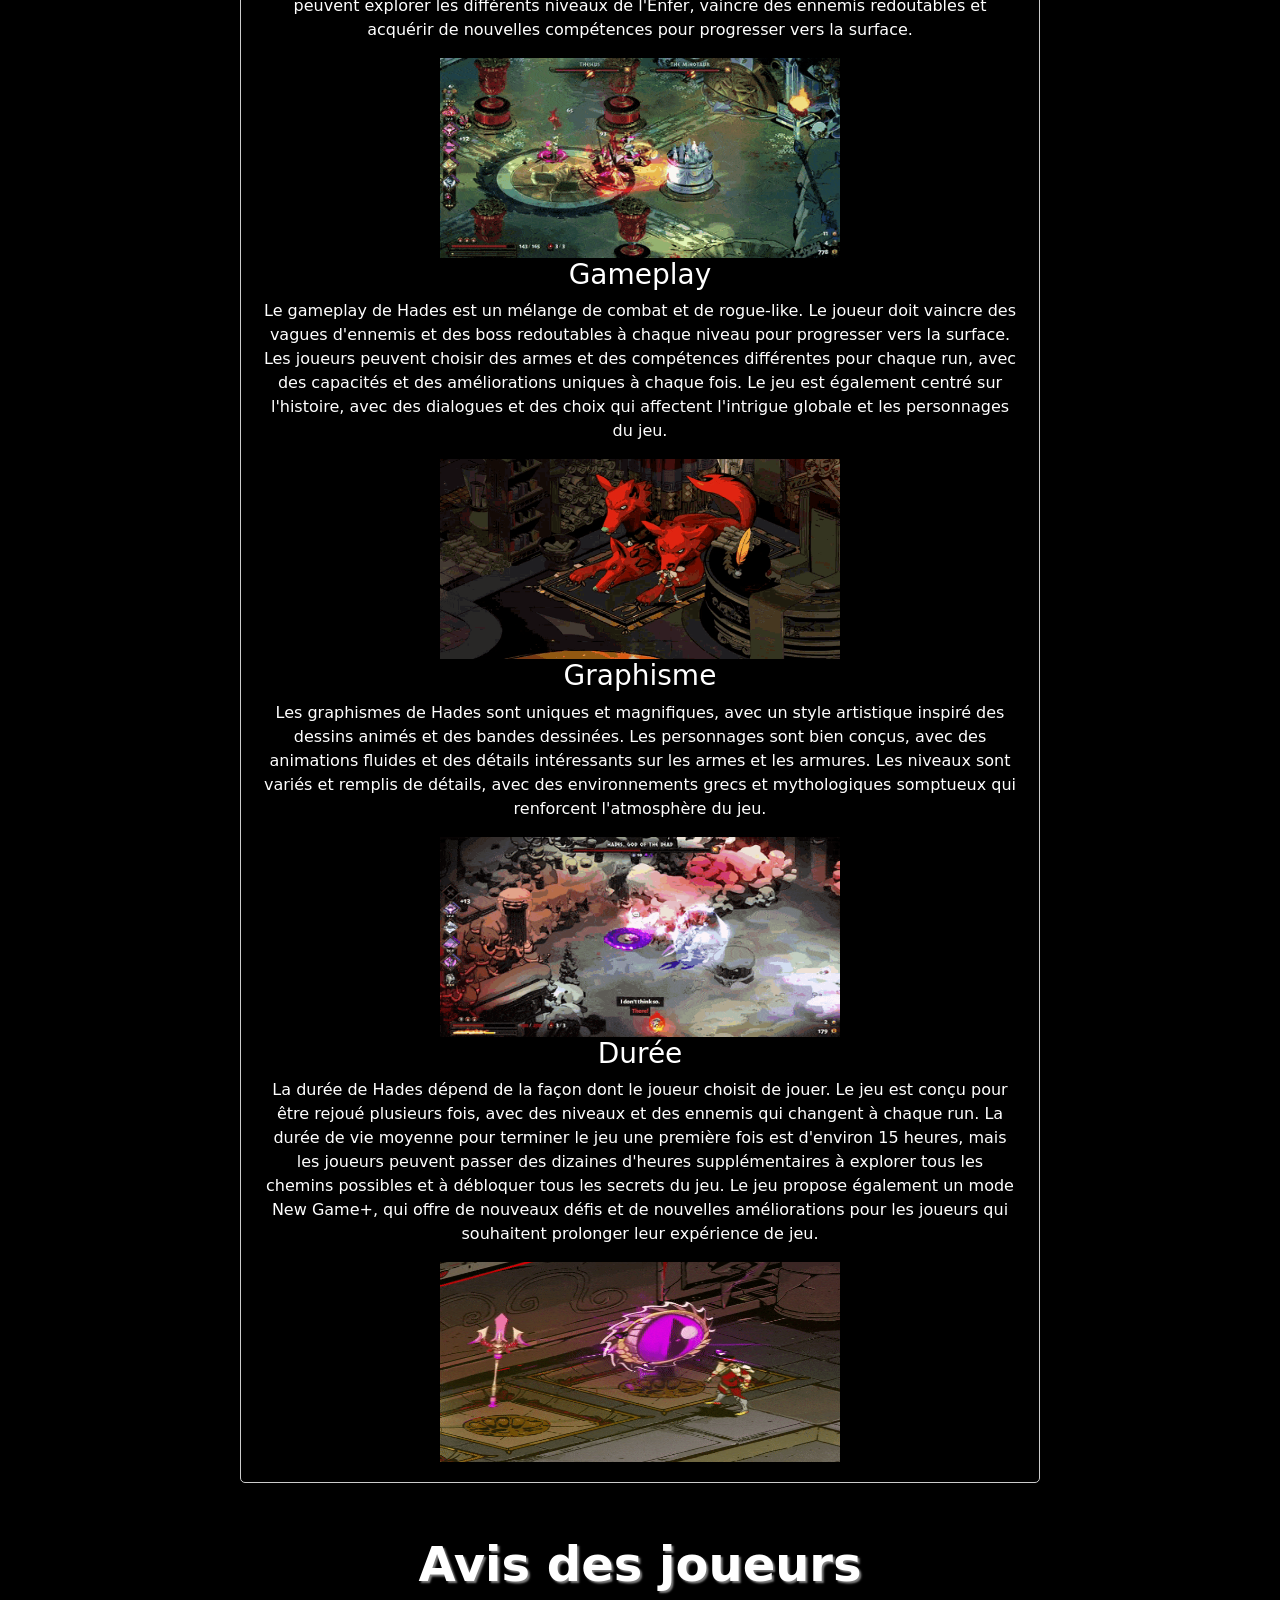
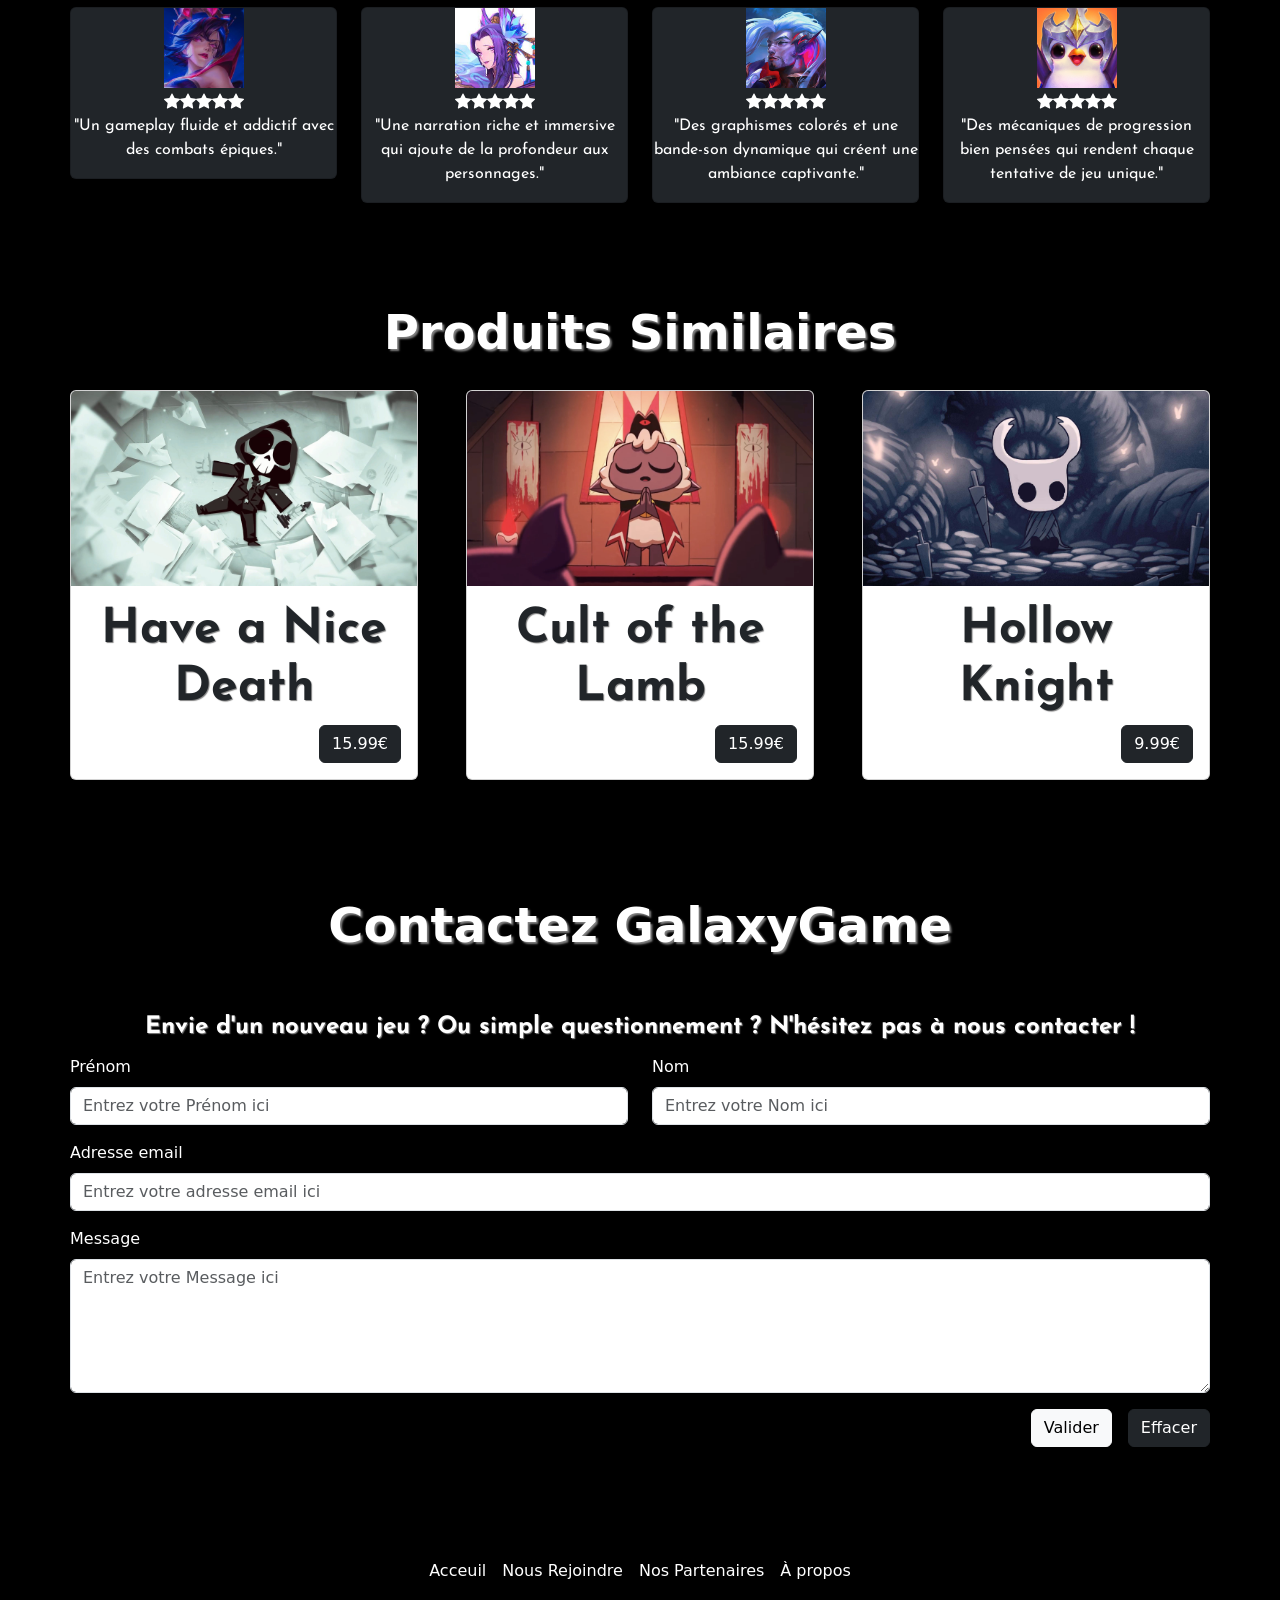
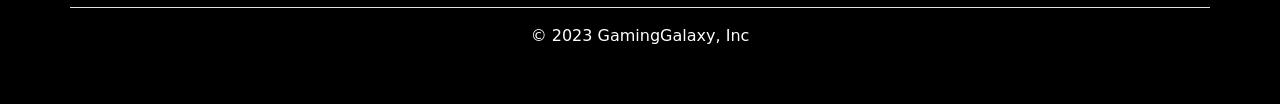
<file: hades.html>
<!DOCTYPE html>
<html lang="fr">

<head>
  <meta charset="UTF-8">
  <meta http-equiv="X-UA-Compatible" content="IE=edge">
  <meta name="viewport" content="width=device-width, initial-scale=1.0">
  <title>Galaxy Game : Hadès</title>
  <style>
    @import url('https://fonts.googleapis.com/css2?family=Josefin+Sans&display=swap');
  </style>
  <link href="https://cdn.jsdelivr.net/npm/bootstrap@5.3.0-alpha2/dist/css/bootstrap.min.css" rel="stylesheet"
    integrity="sha384-aFq/bzH65dt+w6FI2ooMVUpc+21e0SRygnTpmBvdBgSdnuTN7QbdgL+OapgHtvPp" crossorigin="anonymous">
  <link rel="stylesheet" href="css/hades.css">
  <link rel="shortcut icon" href="img/other/logo.JPG">
</head>

<body>
  <header>
    <nav class="gg-navbar navbar navbar-expand-lg fixed-top navbar-dark w-100">
      <div class="container-fluid">
        <a class="navbar-brand text-uppercase fw-bolder mx-4 py-3" href="index.html">GalaxyGame</a>
        <button class="navbar-toggler" type="button" data-bs-toggle="collapse" data-bs-target="#navbarSupportedContent"
          aria-controls="navbarSupportedContent" aria-expanded="false" aria-label="Toggle navigation">
          <span class="navbar-toggler-icon"></span>
        </button>
        <div class="collapse navbar-collapse" id="navbarSupportedContent">
          <ul class="navbar-nav ms-auto mb-2 mb-lg-0">
            <li class="nav-item pe-4">
              <a class="nav-link active" aria-current="page" href="index.html">Acceuil</a>
            </li>
            <li class="nav-item dropdown">
              <a class="nav-link dropdown-toggle" href="#" role="button" data-bs-toggle="dropdown"
                aria-expanded="false">
                Jeux
              </a>
              <ul class="dropdown-menu">
                <li><a class="dropdown-item" href="hollowknight.html">Hollow Knight</a></li>
                <li><a class="dropdown-item" href="blasphemous.html">Blasphemous</a></li>
                <li><a class="dropdown-item" href="ori.html">Ori and the Will of the Wisps</a></li>
                <li><a class="dropdown-item" href="hades.html">Hadès</a></li>
                <li><a class="dropdown-item" href="cult.html">Cult of the Lamb</a></li>
                <li><a class="dropdown-item" href="hand.html">Have a Nice Death</a></li>
                <li>
              </ul>
            </li>
            <li class="nav-item pe-4">
              <a class="btn btn-order rounded-0" href="#contact">Nous contacter</a>
            </li>
          </ul>
        </div>
      </div>
    </nav>
  </header>

  <div id="carouselExampleSlidesOnly" class="carousel slide" data-bs-ride="carousel">
    <div class="carousel-inner">

      <div class="carousel-item active">
        <img src="img/hades/hadescarrousel.jpg" class="d-block w-100"
          alt="Image du site GalaxyGame présentant le jeu vidéo Hadès, on y retrouve Zagreus en premier plan, son épée à la main, en train de piétiner une des têtes de l'hydre. En arrière-plan, on retrouve les autres têtes de l'hydre qui sont prêtes à l'attaquer à tout moment.">
        <div class="carousel-caption d-none d-md-block">
          <div class="carouselText">
            <h2>Hadès</h2>
            <p>Faite votre possible pour vous échapper des mains de votre père !</p>
          </div>
        </div>
      </div>
    </div>
  </div>


  <div class="container my-5">
    <div class="row">
      <div class="col-6 col-buy">
        <div class="card-body">
          <a href="https://www.supergiantgames.com/games/hades/" target="_blank" style="position: relative;">
            <div class="card-img">
              <img src="img/hades/hadesbuy.jpg" class="card-img-top"
                alt="Image du site GalaxyGame présentant le jeu vidéo Hadès, on y retrouve le nom du jeu écrit en gros au milieu, ainsi que Zagreus juste derrière, son épée à la main. En arrière-plan, on retrouve les têtes de l'hydre qui sont prêtes à l'attaquer à tout moment.">
            </div>
            <div class="linkSite position-absolute top-50 start-50 translate-middle text-white fw-bold"
              style="z-index: 1;">Site officiel</div>
          </a>
        </div>
      </div>


      <div class="col-6 col-buy">
        <div class="card-body bg-dark">
          <div class="card-text py-3">
            <h1 class="fw-bold mb-4">Hadès</h1>
            <p class="lead mb-4">Echappez-vous de l'entre des enfers !</p>
            <div class="mb-4">
              <h2 class="fw-bold mb-2">Prix</h2>
              <p class="h3">13.99€</p>
            </div>
            <button type="button" class="btn btn-buy btn-lg mb-4 ">Acheter maintenant</button>
          </div>
        </div>
      </div>
    </div>
  </div>

  <div class="about">
    <h2>À Propos</h2>
    <p>Hollow Knight est un jeu vidéo d'action et d'aventure développé et édité par Team Cherry.</p>
    <p>Le gameplay de Hollow Knight est centré sur l'exploration, la résolution de puzzles et les combats contre
      des ennemis variés et redoutables...</p>
    <a href="#description">Voir plus</a>
  </div>

  <h2 class="titleImage pt-5">Visuels</h2>

  <div class="container py-5">
    <div class="row">
      <div class="col-6">
        <div class="card">
          <img src="img/hades/hadesgameplay1.webp"
            alt="Image du site Galaxy Game présentant un combat entre Zagreus et un adversaire que ce dernier rencontrera tout au long de son ascension pour s'échapper des enfers, Zagreus attaque son ennemi avec une épée, et son adversaire n'arrive pas à contre-attaquer.">
        </div>
      </div>
      <div class="col-6">
        <div class="card">
          <img src="img/hades/hadesgameplay2.jpg"
            alt="Image du site Galaxy Game présentant Zagreus sortant d'une mare de sang, cette dernière représente l'endroit où Zagreus revient après avoir échoué dans sa quête de fuite des enfers.">
        </div>
      </div>
      <div class="col-3">
        <div class="card">
          <img src="img/hades/hadesgameplay3.jpg"
            alt="Image du site Galaxy Game présentant le début de l'ascension de Zagreus pour s'échapper des enfers, derrière lui se trouve la porte qui le ramènerait auprès de son père, mais lui ce qu'il veut, c'est partir et rien d'autre.">
        </div>
      </div>
      <div class="col-3">
        <div class="card">
          <img src="img/hades/hadesgameplay4.webp"
            alt="Image du site Galaxy Game sur laquelle on peut voir le champ de bataille sur lequel se combattent Zagreus et Hadès (son père).">
        </div>
      </div>
      <div class="col-3">
        <div class="card">
          <img src="img/hades/hadesgameplay5.jpg"
            alt="Image du site Galaxy Game sur laquelle on peut voir le champ de bataille sur lequel se combattent Zagreus et le Minotaure (et Thésée).">
        </div>
      </div>
      <div class="col-3">
        <div class="card">
          <img src="img/hades/hadesgameplay6.jpg"
            alt="Image du site Galaxy Game sur laquelle on parvient à voir Zagreus dans un environnement calme, il n'y a pas d'ennemis aux alentours, Zagreus a donc une chance de se reposer un petit peu.">
        </div>
      </div>
    </div>
  </div>

  <h2 class="fw-bold mb-2">Configuration système requise</h2>

  <div class="container py-5">
    <div class="row">
      <div class="col-lg-6">
        <div class="need">
          <p>Minimum:</p>
          <ul>
            <li>Système d'exploitation : Windows 7</li>
            <li>Processeur : Dual Core 2.4 GHz</li>
            <li>Mémoire vive : 4 Go de RAM</li>
            <li>Carte graphique : 1 Go VRAM
            </li>
            <li>15 Go d'espace libre</li>
          </ul>
        </div>
      </div>
      <div class="col-lg-6">
        <div class="need2">
          <p>Recommandée:</p>
          <ul>
            <li>Système d'exploitation : Windows 10</li>
            <li>Processeur : Quad Core 3.0 GHz</li>
            <li>Mémoire vive : 8 Go de RAM</li>
            <li>Carte graphique : 2 Go VRAM
            </li>
            <li>Espace disque : 20 Go d'espace libre
            </li>
          </ul>
        </div>
      </div>
    </div>
  </div>

  <div class="description-container" id="description">
    <h2>Description</h2>
    <div class="description-content">
      <h3>Description</h3>
      <p>Hades est un jeu d'action-aventure rogue-like développé et édité par Supergiant Games. Le joueur incarne
        Zagreus, le fils du dieu grec Hadès, qui cherche à s'échapper du royaume souterrain des morts et à rejoindre
        l'Olympe. Le jeu se déroule dans un univers grec mythologique et est rempli de personnages célèbres de la
        mythologie grecque. Les joueurs peuvent explorer les différents niveaux de l'Enfer, vaincre des ennemis
        redoutables et acquérir de nouvelles compétences pour progresser vers la surface.</p>
      <img src="img/hades/hadesgif1.gif"
        alt="Vidéo du site Galaxt Game présentant Zagreus face au Minotaure et Thésée, le combat est rude, mais Zagreus parvient tout de même à s'en sortir face à ces deux adversaires très puissants. "
        class="gif">
      <h3>Gameplay</h3>
      <p>Le gameplay de Hades est un mélange de combat et de rogue-like. Le joueur doit vaincre des vagues d'ennemis et
        des boss redoutables à chaque niveau pour progresser vers la surface. Les joueurs peuvent choisir des armes et
        des compétences différentes pour chaque run, avec des capacités et des améliorations uniques à chaque fois. Le
        jeu est également centré sur l'histoire, avec des dialogues et des choix qui affectent l'intrigue globale et les
        personnages du jeu.</p>
      <img src="img/hades/hadesgif2.gif"
        alt="Vidéo du site Galaxy Game présentant Zagreus en train de caresser son chien préféré : le célèbre Cerbère le chien à trois têtes. Cerbère est rouge, et il semble également apprécier Zagreus."
        class="gif">
      <h3>Graphisme</h3>
      <p>Les graphismes de Hades sont uniques et magnifiques, avec un style artistique inspiré des dessins animés et des
        bandes dessinées. Les personnages sont bien conçus, avec des animations fluides et des détails intéressants sur
        les armes et les armures. Les niveaux sont variés et remplis de détails, avec des environnements grecs et
        mythologiques somptueux qui renforcent l'atmosphère du jeu.</p>
      <img src="img/hades/hadesgif3.gif"
        alt="Vidéo du site Galaxy Game présentant une phase de combat entre Zagreus et son père Hadès, le combat est rude, mais Zagreus fini malheureusement par perdre la bataille."
        class="gif">
      <h3>Durée</h3>
      <p>La durée de Hades dépend de la façon dont le joueur choisit de jouer. Le jeu est conçu pour être rejoué
        plusieurs fois, avec des niveaux et des ennemis qui changent à chaque run. La durée de vie moyenne pour terminer
        le jeu une première fois est d'environ 15 heures, mais les joueurs peuvent passer des dizaines d'heures
        supplémentaires à explorer tous les chemins possibles et à débloquer tous les secrets du jeu. Le jeu propose
        également un mode New Game+, qui offre de nouveaux défis et de nouvelles améliorations pour les joueurs qui
        souhaitent prolonger leur expérience de jeu.</p>
      <img src="img/hades/hadesgif4.gif"
        alt="Vidéo du site Galaxy Game présentant Zagreus en face de son bouclier, ce dernier est tranquille et observe simplement son arme, qui quant à elle possède un gros œil qui observe également Zagreus."
        class="gif">
    </div>
  </div>

  <div class="container py-5">
    <h2>Avis des joueurs</h2>
    <div class="row">
      <div class="col-md-3">
        <div class="card bg-dark">
          <img src="img/other/pp1.jpeg"
            alt="Image d'un utilisateur de GalaxyGame, la pp ressemble au personnage Elise de League of Legends."
            style="width: 5rem;" class="profil">
          <div class="stars">
            <svg xmlns="http://www.w3.org/2000/svg" width="16" height="16" fill="currentColor" class="bi bi-star-fill"
              viewBox="0 0 16 16">
              <path
                d="M3.612 15.443c-.386.198-.824-.149-.746-.592l.83-4.73L.173 6.765c-.329-.314-.158-.888.283-.95l4.898-.696L7.538.792c.197-.39.73-.39.927 0l2.184 4.327 4.898.696c.441.062.612.636.282.95l-3.522 3.356.83 4.73c.078.443-.36.79-.746.592L8 13.187l-4.389 2.256z" />
            </svg>
            <svg xmlns="http://www.w3.org/2000/svg" width="16" height="16" fill="currentColor" class="bi bi-star-fill"
              viewBox="0 0 16 16">
              <path
                d="M3.612 15.443c-.386.198-.824-.149-.746-.592l.83-4.73L.173 6.765c-.329-.314-.158-.888.283-.95l4.898-.696L7.538.792c.197-.39.73-.39.927 0l2.184 4.327 4.898.696c.441.062.612.636.282.95l-3.522 3.356.83 4.73c.078.443-.36.79-.746.592L8 13.187l-4.389 2.256z" />
            </svg>
            <svg xmlns="http://www.w3.org/2000/svg" width="16" height="16" fill="currentColor" class="bi bi-star-fill"
              viewBox="0 0 16 16">
              <path
                d="M3.612 15.443c-.386.198-.824-.149-.746-.592l.83-4.73L.173 6.765c-.329-.314-.158-.888.283-.95l4.898-.696L7.538.792c.197-.39.73-.39.927 0l2.184 4.327 4.898.696c.441.062.612.636.282.95l-3.522 3.356.83 4.73c.078.443-.36.79-.746.592L8 13.187l-4.389 2.256z" />
            </svg>
            <svg xmlns="http://www.w3.org/2000/svg" width="16" height="16" fill="currentColor" class="bi bi-star-fill"
              viewBox="0 0 16 16">
              <path
                d="M3.612 15.443c-.386.198-.824-.149-.746-.592l.83-4.73L.173 6.765c-.329-.314-.158-.888.283-.95l4.898-.696L7.538.792c.197-.39.73-.39.927 0l2.184 4.327 4.898.696c.441.062.612.636.282.95l-3.522 3.356.83 4.73c.078.443-.36.79-.746.592L8 13.187l-4.389 2.256z" />
            </svg>
            <svg xmlns="http://www.w3.org/2000/svg" width="16" height="16" fill="currentColor" class="bi bi-star-fill"
              viewBox="0 0 16 16">
              <path
                d="M3.612 15.443c-.386.198-.824-.149-.746-.592l.83-4.73L.173 6.765c-.329-.314-.158-.888.283-.95l4.898-.696L7.538.792c.197-.39.73-.39.927 0l2.184 4.327 4.898.696c.441.062.612.636.282.95l-3.522 3.356.83 4.73c.078.443-.36.79-.746.592L8 13.187l-4.389 2.256z" />
            </svg>
          </div>
          <p class="text">"Un gameplay fluide et addictif avec des combats épiques."</p>
        </div>
      </div>
      <div class="col-md-3">
        <div class="card bg-dark">
          <img src="img/other/pp2.jpeg"
            alt="Image de profil de l'un des utilisateurs du site GalaxyGame, elle repérenste l'un des personnages de League of Legends, on dirait Cassiopéa  dans son skin fleure spirituelle."
            style="width: 5rem;" class="profil">
          <div class="stars">
            <svg xmlns="http://www.w3.org/2000/svg" width="16" height="16" fill="currentColor" class="bi bi-star-fill"
              viewBox="0 0 16 16">
              <path
                d="M3.612 15.443c-.386.198-.824-.149-.746-.592l.83-4.73L.173 6.765c-.329-.314-.158-.888.283-.95l4.898-.696L7.538.792c.197-.39.73-.39.927 0l2.184 4.327 4.898.696c.441.062.612.636.282.95l-3.522 3.356.83 4.73c.078.443-.36.79-.746.592L8 13.187l-4.389 2.256z" />
            </svg>
            <svg xmlns="http://www.w3.org/2000/svg" width="16" height="16" fill="currentColor" class="bi bi-star-fill"
              viewBox="0 0 16 16">
              <path
                d="M3.612 15.443c-.386.198-.824-.149-.746-.592l.83-4.73L.173 6.765c-.329-.314-.158-.888.283-.95l4.898-.696L7.538.792c.197-.39.73-.39.927 0l2.184 4.327 4.898.696c.441.062.612.636.282.95l-3.522 3.356.83 4.73c.078.443-.36.79-.746.592L8 13.187l-4.389 2.256z" />
            </svg>
            <svg xmlns="http://www.w3.org/2000/svg" width="16" height="16" fill="currentColor" class="bi bi-star-fill"
              viewBox="0 0 16 16">
              <path
                d="M3.612 15.443c-.386.198-.824-.149-.746-.592l.83-4.73L.173 6.765c-.329-.314-.158-.888.283-.95l4.898-.696L7.538.792c.197-.39.73-.39.927 0l2.184 4.327 4.898.696c.441.062.612.636.282.95l-3.522 3.356.83 4.73c.078.443-.36.79-.746.592L8 13.187l-4.389 2.256z" />
            </svg>
            <svg xmlns="http://www.w3.org/2000/svg" width="16" height="16" fill="currentColor" class="bi bi-star-fill"
              viewBox="0 0 16 16">
              <path
                d="M3.612 15.443c-.386.198-.824-.149-.746-.592l.83-4.73L.173 6.765c-.329-.314-.158-.888.283-.95l4.898-.696L7.538.792c.197-.39.73-.39.927 0l2.184 4.327 4.898.696c.441.062.612.636.282.95l-3.522 3.356.83 4.73c.078.443-.36.79-.746.592L8 13.187l-4.389 2.256z" />
            </svg>
            <svg xmlns="http://www.w3.org/2000/svg" width="16" height="16" fill="currentColor" class="bi bi-star-fill"
              viewBox="0 0 16 16">
              <path
                d="M3.612 15.443c-.386.198-.824-.149-.746-.592l.83-4.73L.173 6.765c-.329-.314-.158-.888.283-.95l4.898-.696L7.538.792c.197-.39.73-.39.927 0l2.184 4.327 4.898.696c.441.062.612.636.282.95l-3.522 3.356.83 4.73c.078.443-.36.79-.746.592L8 13.187l-4.389 2.256z" />
            </svg>
          </div>
          <p class="text">"Une narration riche et immersive qui ajoute de la profondeur aux personnages."
          </p>
        </div>
      </div>
      <div class="col-md-3">
        <div class="card bg-dark">
          <img src="img/other/pp3.jpg"
            alt="Image de profil d'un des utilisateurs de GalaxyGame, elle représente le personnage Yasuo de League of Legends dans son skin de dragon spirituel."
            style="width: 5rem;" class="profil">
          <div class="stars">
            <svg xmlns="http://www.w3.org/2000/svg" width="16" height="16" fill="currentColor" class="bi bi-star-fill"
              viewBox="0 0 16 16">
              <path
                d="M3.612 15.443c-.386.198-.824-.149-.746-.592l.83-4.73L.173 6.765c-.329-.314-.158-.888.283-.95l4.898-.696L7.538.792c.197-.39.73-.39.927 0l2.184 4.327 4.898.696c.441.062.612.636.282.95l-3.522 3.356.83 4.73c.078.443-.36.79-.746.592L8 13.187l-4.389 2.256z" />
            </svg>
            <svg xmlns="http://www.w3.org/2000/svg" width="16" height="16" fill="currentColor" class="bi bi-star-fill"
              viewBox="0 0 16 16">
              <path
                d="M3.612 15.443c-.386.198-.824-.149-.746-.592l.83-4.73L.173 6.765c-.329-.314-.158-.888.283-.95l4.898-.696L7.538.792c.197-.39.73-.39.927 0l2.184 4.327 4.898.696c.441.062.612.636.282.95l-3.522 3.356.83 4.73c.078.443-.36.79-.746.592L8 13.187l-4.389 2.256z" />
            </svg>
            <svg xmlns="http://www.w3.org/2000/svg" width="16" height="16" fill="currentColor" class="bi bi-star-fill"
              viewBox="0 0 16 16">
              <path
                d="M3.612 15.443c-.386.198-.824-.149-.746-.592l.83-4.73L.173 6.765c-.329-.314-.158-.888.283-.95l4.898-.696L7.538.792c.197-.39.73-.39.927 0l2.184 4.327 4.898.696c.441.062.612.636.282.95l-3.522 3.356.83 4.73c.078.443-.36.79-.746.592L8 13.187l-4.389 2.256z" />
            </svg>
            <svg xmlns="http://www.w3.org/2000/svg" width="16" height="16" fill="currentColor" class="bi bi-star-fill"
              viewBox="0 0 16 16">
              <path
                d="M3.612 15.443c-.386.198-.824-.149-.746-.592l.83-4.73L.173 6.765c-.329-.314-.158-.888.283-.95l4.898-.696L7.538.792c.197-.39.73-.39.927 0l2.184 4.327 4.898.696c.441.062.612.636.282.95l-3.522 3.356.83 4.73c.078.443-.36.79-.746.592L8 13.187l-4.389 2.256z" />
            </svg>
            <svg xmlns="http://www.w3.org/2000/svg" width="16" height="16" fill="currentColor" class="bi bi-star-fill"
              viewBox="0 0 16 16">
              <path
                d="M3.612 15.443c-.386.198-.824-.149-.746-.592l.83-4.73L.173 6.765c-.329-.314-.158-.888.283-.95l4.898-.696L7.538.792c.197-.39.73-.39.927 0l2.184 4.327 4.898.696c.441.062.612.636.282.95l-3.522 3.356.83 4.73c.078.443-.36.79-.746.592L8 13.187l-4.389 2.256z" />
            </svg>
          </div>
          <p class="text">"Des graphismes colorés et une bande-son dynamique qui créent une ambiance captivante."</p>
        </div>
      </div>
      <div class="col-md-3">
        <div class="card bg-dark">
          <img src="img/other/pp4.jpg"
            alt="Image d'une photo de profil d'un utilisateur du site GalaxyGame. Elle représente un pingouin qui a l'air joyeux."
            style="width: 5rem;" class="profil">
          <div class="stars">
            <svg xmlns="http://www.w3.org/2000/svg" width="16" height="16" fill="currentColor" class="bi bi-star-fill"
              viewBox="0 0 16 16">
              <path
                d="M3.612 15.443c-.386.198-.824-.149-.746-.592l.83-4.73L.173 6.765c-.329-.314-.158-.888.283-.95l4.898-.696L7.538.792c.197-.39.73-.39.927 0l2.184 4.327 4.898.696c.441.062.612.636.282.95l-3.522 3.356.83 4.73c.078.443-.36.79-.746.592L8 13.187l-4.389 2.256z" />
            </svg>
            <svg xmlns="http://www.w3.org/2000/svg" width="16" height="16" fill="currentColor" class="bi bi-star-fill"
              viewBox="0 0 16 16">
              <path
                d="M3.612 15.443c-.386.198-.824-.149-.746-.592l.83-4.73L.173 6.765c-.329-.314-.158-.888.283-.95l4.898-.696L7.538.792c.197-.39.73-.39.927 0l2.184 4.327 4.898.696c.441.062.612.636.282.95l-3.522 3.356.83 4.73c.078.443-.36.79-.746.592L8 13.187l-4.389 2.256z" />
            </svg>
            <svg xmlns="http://www.w3.org/2000/svg" width="16" height="16" fill="currentColor" class="bi bi-star-fill"
              viewBox="0 0 16 16">
              <path
                d="M3.612 15.443c-.386.198-.824-.149-.746-.592l.83-4.73L.173 6.765c-.329-.314-.158-.888.283-.95l4.898-.696L7.538.792c.197-.39.73-.39.927 0l2.184 4.327 4.898.696c.441.062.612.636.282.95l-3.522 3.356.83 4.73c.078.443-.36.79-.746.592L8 13.187l-4.389 2.256z" />
            </svg>
            <svg xmlns="http://www.w3.org/2000/svg" width="16" height="16" fill="currentColor" class="bi bi-star-fill"
              viewBox="0 0 16 16">
              <path
                d="M3.612 15.443c-.386.198-.824-.149-.746-.592l.83-4.73L.173 6.765c-.329-.314-.158-.888.283-.95l4.898-.696L7.538.792c.197-.39.73-.39.927 0l2.184 4.327 4.898.696c.441.062.612.636.282.95l-3.522 3.356.83 4.73c.078.443-.36.79-.746.592L8 13.187l-4.389 2.256z" />
            </svg>
            <svg xmlns="http://www.w3.org/2000/svg" width="16" height="16" fill="currentColor" class="bi bi-star-fill"
              viewBox="0 0 16 16">
              <path
                d="M3.612 15.443c-.386.198-.824-.149-.746-.592l.83-4.73L.173 6.765c-.329-.314-.158-.888.283-.95l4.898-.696L7.538.792c.197-.39.73-.39.927 0l2.184 4.327 4.898.696c.441.062.612.636.282.95l-3.522 3.356.83 4.73c.078.443-.36.79-.746.592L8 13.187l-4.389 2.256z" />
            </svg>
          </div>
          <p class="text">"Des mécaniques de progression bien pensées qui rendent chaque tentative de jeu unique."</p>
        </div>
      </div>
    </div>
  </div>

  <div class="container py-5">
    <h2>Produits Similaires</h2>
    <div class="row row-cols-1 row-cols-md-3 g-5 py-3">
      <div class="col">
        <div class="card">
          <a href="https://www.haveanicedeath.com/" target="_blank" style="position: relative;">
            <img src="img/hand/haveanicedath.jpg" class="card-img-top"
              alt="Image présentant le personnage principal de Have a Nice Death, un jeu présent sur le site GalaxyGame, le personnage de la mort, elle est allongée sur le dos et regarde au-dessus d'elle-même, elle semble désespérée. Le sol autour d'elle est recouvert de papier.">
            <div class="linkSite position-absolute top-50 start-50 translate-middle text-white fw-bold"
              style="z-index: 1;">Site officiel</div>

          </a>
          <div class="card-body">
            <h3 class="card-title">Have a Nice Death</h3>
            <a href="hand.html" class="btn btn-dark float-end">15.99€</a>
          </div>
        </div>
      </div>
      <div class="col">
        <div class="card">
          <a href="https://www.cultofthelamb.com/" target="_blank" style="position: relative;">
            <img src="img/cult/cultecard.jpg" class="card-img-top"
              alt="Image du jeu Cult of the Lamb, un jeu présent sur le site GalaxyGame. On peut y apercevoir le personnage principal du jeu en train de prier dans ce qui s'apparente à être une église.">
            <div class="linkSite position-absolute top-50 start-50 translate-middle text-white fw-bold"
              style="z-index: 1;">Site officiel</div>

          </a>
          <div class="card-body">
            <h3 class="card-title">Cult of the Lamb</h3>
            <a href="cult.html" class="btn btn-dark float-end">15.99€</a>
          </div>
        </div>
      </div>
      <div class="col">
        <div class="card card-hover" id="game">
          <a href="https://www.hollowknight.com/" target="_blank" style="position: relative;">
            <img src="img/hollow/hollowknight.jpg" class="card-img-top"
              alt="Image présentant le Chevalier d'Hollow Knight, un jeu présent sur le site GalaxyGame, il est assis et semble être assez tranquille. Son arme est posé à côté de lui, on suppose donc qu'il se trouve dans un endroit assez tranquille.">
            <div class="linkSite position-absolute top-50 start-50 translate-middle text-white fw-bold"
              style="z-index: 1;">Site officiel</div>
          </a>
          <div class="card-body">
            <h3 class="card-title">Hollow Knight</h3>
            <a href="hollowknight.html" class="btn btn-dark float-end">9.99€</a>
          </div>
        </div>
      </div>
    </div>
  </div>


  <div class="container py-5" id="contact">
    <h2 class="mb-5">Contactez GalaxyGame</h2>
    <h5 class="textContact">Envie d'un nouveau jeu ? Ou simple questionnement ? N'hésitez pas à nous contacter !</h5>
    <form id="contact-form">
      <div class="row mb-3">
        <div class="col-md-6">
          <label for="prenom" class="form-label">Prénom</label>
          <input type="text" class="form-control" id="prenom" name="prenom" placeholder="Entrez votre Prénom ici"
            required>
        </div>
        <div class="col-md-6">
          <label for="nom" class="form-label">Nom</label>
          <input type="text" class="form-control" id="nom" name="nom" placeholder="Entrez votre Nom ici" required>
        </div>
      </div>
      <div class="mb-3">
        <label for="email" class="form-label">Adresse email</label>
        <input type="email" class="form-control" id="email" name="email" placeholder="Entrez votre adresse email ici"
          required>
      </div>
      <div class="mb-3">
        <label for="message" class="form-label">Message</label>
        <textarea class="form-control" id="message" name="message" rows="5" placeholder="Entrez votre Message ici"
          required></textarea>
      </div>
      <div class="d-grid gap-2 d-md-flex justify-content-md-end mb-3">
        <button type="submit" class="btn btn-light me-md-2">Valider</button>
        <button type="reset" class="btn btn-dark">Effacer</button>
      </div>
    </form>
  </div>

  <div class="container">
    <footer class="py-3 my-4">
      <ul class="nav justify-content-center border-bottom pb-3 mb-3 light">
        <li class="nav-item"><a href="" class="nav-link px-2 text-white">Acceuil</a></li>
        <li class="nav-item"><a href="" class="nav-link px-2 text-white">Nous Rejoindre</a></li>
        <li class="nav-item"><a href="" class="nav-link px-2 text-white">Nos Partenaires</a></li>
        <li class="nav-item"><a href="" class="nav-link px-2 text-white">À propos</a></li>
      </ul>
      <p class="text-center text-white">© 2023 GamingGalaxy, Inc</p>
    </footer>
  </div>

  <script src="https://cdn.jsdelivr.net/npm/bootstrap@5.3.0-alpha2/dist/js/bootstrap.bundle.min.js"
    integrity="sha384-qKXV1j0HvMUeCBQ+QVp7JcfGl760yU08IQ+GpUo5hlbpg51QRiuqHAJz8+BrxE/N"
    crossorigin="anonymous"></script>
</body>

</html>
</file>
<file: css/style.css>
html,
body {
    margin: 0;
    padding: 0;
    color: white;
    overflow-x: hidden;
}

body {
    background-color: black;
}

.p {
    font-family: 'Josefin Sans', sans-serif;
}

.container {
    background-color: black;
    padding: 0;
}

.gg-navbar {
    background-color: rgba(0, 0, 0, .55);
    font-family: serif;
    box-shadow: 1px 1px 3px rgba(255, 255, 255, .54);
    z-index: 1;
    font-family: 'Josefin Sans', sans-serif;
}

.gg-navbar .nav-link {
    border-bottom: 1px solid transparent;
    transition: padding-bottom 0.4s ease-in-out, border-color 0.3s ease;
}

.gg-navbar .nav-link:hover {
    padding-bottom: 20px;
    border-bottom-color: white;
}

.btn-order {
    color: white;
    border-color: white;
    transition: 0.5s;
    font-family: 'Josefin Sans', sans-serif;
}

.btn-order:hover,
.btn-order:active {
    color: black;
    background-color: white;
    ;
}

.carouselText {
    padding-bottom: 120px !important;
    text-shadow: 2px 2px 2px black;
    font-size: 1.2em;
}

h2 {
    text-align: center;
    color: white;
    font-weight: bolder;
    font-size: 3em;
    padding-bottom: 5px;
    padding-top: 5px;
    text-shadow: 2px 2px 2px grey;
}

.introduction {
    text-align: center;
    color: #fff;
    text-shadow: 2px 2px 2px grey;
    font-family: 'Josefin Sans', sans-serif;
    font-size: 1.5em;
}

.card-title {
    text-align: center;
    font-family: 'Josefin Sans', sans-serif;
    text-shadow: 1px 1px 1px grey;
    font-weight: bolder;
    font-size: 3em;
}

.card-text {
    text-align: center;
    font-family: 'Josefin Sans', sans-serif;
    text-shadow: 2px 2px 2px grey;
}

.linkSite {
    transition: 0.5s;
    opacity: 0%;
    text-shadow: 2px 2px 2px black;
    font-size: 30px
}

.linkSite:hover {
    opacity: 100%;
    text-shadow: 2px 2px 2px black;
    font-size: 30px;

}

.trust-panel {
    display: flex;
    justify-content: center;
    align-items: space-between;
    background-size: cover;
    padding: 40px 0;
}

.text {
    color: white;
    text-align: center;
    font-family: 'Josefin Sans', sans-serif;
}

.trust-panel .container-fluid .feature .text {
    line-height: 25px;
}

.subtext {
    font-size: 30px;
    font-family: 'Josefin Sans', sans-serif;
    text-shadow: 1px 1px 1px grey;
}

.maintext {
    font-size: 30px;
    font-weight: bolder;
    font-family: 'Josefin Sans', sans-serif;
    text-shadow: 1px 1px 1px grey;
}

.yasuo {
    width: 100%;
    object-fit: cover;
}

.sardocheText {
    text-align: center;
    justify-content: center;
    color: white;
    font-size: 27px;
    font-family: 'Josefin Sans', sans-serif;
    text-shadow: 1px 1px 1px grey;
}

.sardocheTitle {
    text-align: center;
    justify-content: center;
    color: white;
    font-size: 35px;
    font-family: 'Josefin Sans', sans-serif;
    font-weight: bolder;
    text-transform: uppercase;
    text-shadow: 1px 1px 1px grey;
}

h4 {
    font-size: 2em !important;
    padding-top: 20px !important;
}

.stars {
    display: flex;
    justify-content: center;
    padding-bottom: 5px;
}

.panels {
    background-color: grey;
    height: 98.5vh;
    width: 98.5vw;

    display: flex;
}

.panel {
    height: 100%;
    flex: 1;

    background-position: center;
    background-size: cover;
    background-repeat: no-repeat;
    transition: flex 0.7s ease-in-out;

    display: flex;
    justify-content: center;
    align-items: center;
}

.panel:hover {
    flex: 3;
}

.hollow2 {
    background-image: url(../img/hollow/hsilksong.jpg);
}

.hades2 {
    background-image: url(../img/hades/hades2.jpg);
}

.ori3 {
    background-image: url(../img/ori/ori3.jpeg.jpg);
}

.mage {
    background-image: url(../img/other/mage.avif);
}

.tendance {
    color: white;
    text-align: center;
    font-weight: bolder;
    font-size: 4em;
    font-family: 'Josefin Sans', sans-serif;
    text-shadow: 2px 2px 2px grey;
}

iframe {
    width: 750px;
    height: 500px;
}

.bestsell {
    color: white;
    font-weight: bolder;
    font-size: 3em;
    text-align: center;
    font-family: 'Josefin Sans', sans-serif;
    margin-top: 25px !important;
    text-shadow: 2px 2px 2px grey;
}

.videohand {
    display: grid;
    justify-content: center;
    align-items: center;
}

h5 {
    text-align: center;
    color: white;
    font-weight: bolder;
    font-size: 1.5em;
    padding-bottom: 5px;
    padding-top: 5px;
    text-shadow: 2px 2px 2px grey;
}

.textContact {
    font-family: 'Josefin Sans', sans-serif;
    text-align: center;
    font-weight: bold;
    text-shadow: 1px 1px 1px grey;
}
</file>
<file: css/hades.css>
html,
body {
    margin: 0;
    padding: 0;
    color: white;
    overflow-x: none;
}

body {
    background-color: black;
}

.p {
    font-family: 'Josefin Sans', sans-serif;
    text-align: center;
}

li {
    text-decoration: none;
    list-style-type: none;
}

.container {
    background-color: black;
    padding: 0;
}

.gg-navbar {
    background-color: rgba(0, 0, 0, .55);
    font-family: serif;
    box-shadow: 1px 1px 3px rgba(255, 255, 255, .54);
    z-index: 1;
    font-family: 'Josefin Sans', sans-serif;
}

.gg-navbar .nav-link {
    border-bottom: 1px solid transparent;
    transition: padding-bottom 0.4s ease-in-out, border-color 0.3s ease;
}

.gg-navbar .nav-link:hover {
    padding-bottom: 20px;
    border-bottom-color: white;
}

.btn-order {
    color: white;
    border-color: white;
    transition: 0.5s;
    font-family: 'Josefin Sans', sans-serif;
}

.btn-order:hover,
.btn-order:active {
    color: black;
    background-color: white;
    ;
}

.carouselText {
    padding-bottom: 120px !important;
    text-shadow: 2px 2px 2px black;
    font-size: 1.2em;
}

h2 {
    text-align: center;
    color: white;
    font-weight: bolder;
    font-size: 3em;
    padding-bottom: 5px;
    padding-top: 5px;
    text-shadow: 2px 2px 2px grey;
}

.btn-buy {
    color: white;
    border-color: white;
    transition: 0.5s;
    font-family: 'Josefin Sans', sans-serif;
}

.btn-buy:hover,
.btn-buy:active {
    color: black;
    background-color: white;
    ;
}

.card-text {
    text-align: center;
    font-family: 'Josefin Sans', sans-serif;
    text-shadow: 2px 2px 2px grey;
}

.col-buy {
    width: 100%;
}

.about {
    text-align: center;
}

a {
    color: grey;
}

.description-container {
    max-width: 800px;
    margin: 0 auto;
    padding: 20px;
    border: 1px solid #ccc;
    border-radius: 5px;
    text-align: center;
}

.gif {
    width: 400px;
    height: 200px;
}

.card-body {
    border-radius: 5px;
}

.linkSite {
    transition: 0.5s;
    opacity: 0%;
    text-shadow: 2px 2px 2px black;
    font-size: 30px
}

.linkSite:hover {
    opacity: 100%;
    text-shadow: 2px 2px 2px black;
    font-size: 30px;

}

.profil {
    margin: 0 auto;
    display: block;
}

.stars {
    display: flex;
    justify-content: center;
    padding-bottom: 5px;
    padding-top: 5px;
    color: white;
}

.need {
    text-align: center;
}

.need2 {
    text-align: center;
}

.text {
    color: white;
    text-align: center;
    font-family: 'Josefin Sans', sans-serif;
}

h4 {
    font-size: 2em !important;
    padding-top: 2px !important;
}

h5 {
    text-align: center;
    color: white;
    font-weight: bolder;
    font-size: 1.5em;
    padding-bottom: 5px;
    padding-top: 5px;
    text-shadow: 2px 2px 2px grey;
}

.textContact {
    font-family: 'Josefin Sans', sans-serif;
    text-align: center;
    font-weight: bold;
    text-shadow: 1px 1px 1px grey;
}

.card-title {
    text-align: center;
    font-family: 'Josefin Sans', sans-serif;
    text-shadow: 1px 1px 1px grey;
    font-weight: bolder;
    font-size: 3em;
}

#decouverte {
    scroll-margin-top: 55px;
}
</file>
